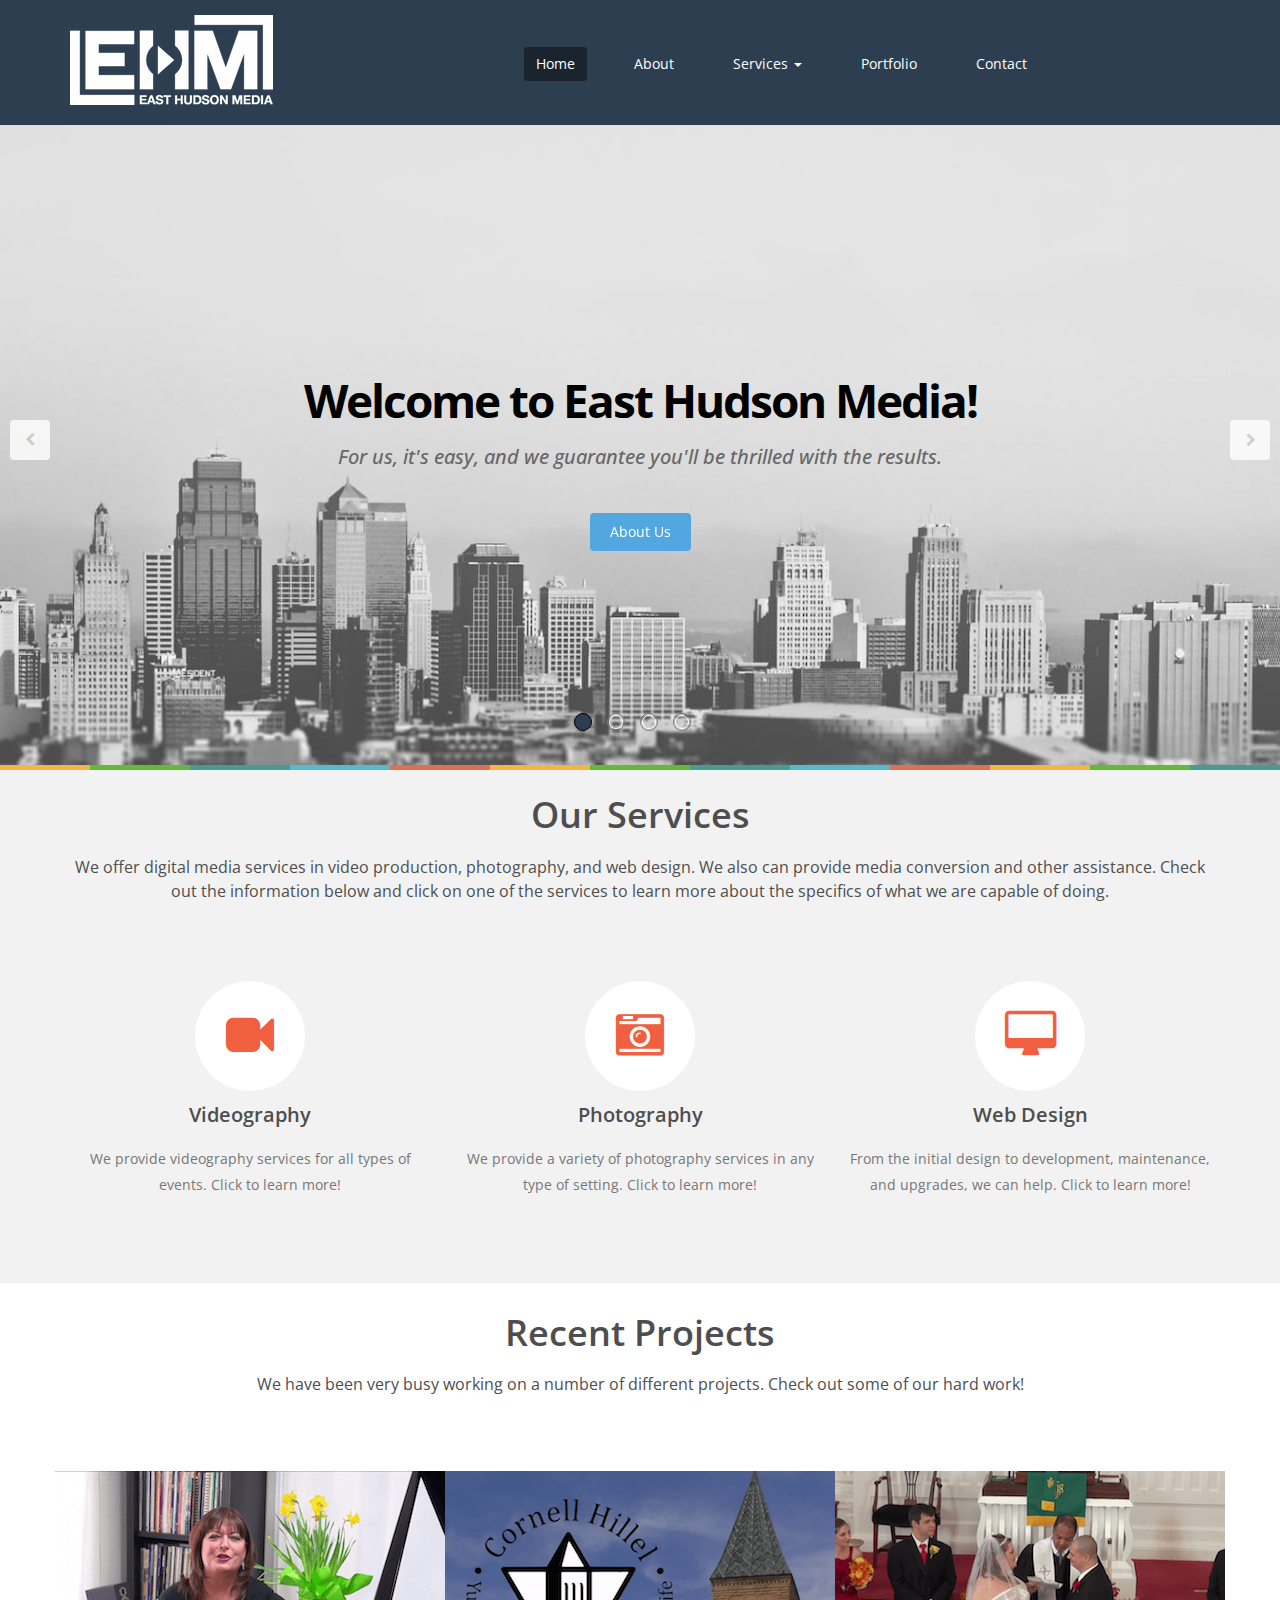
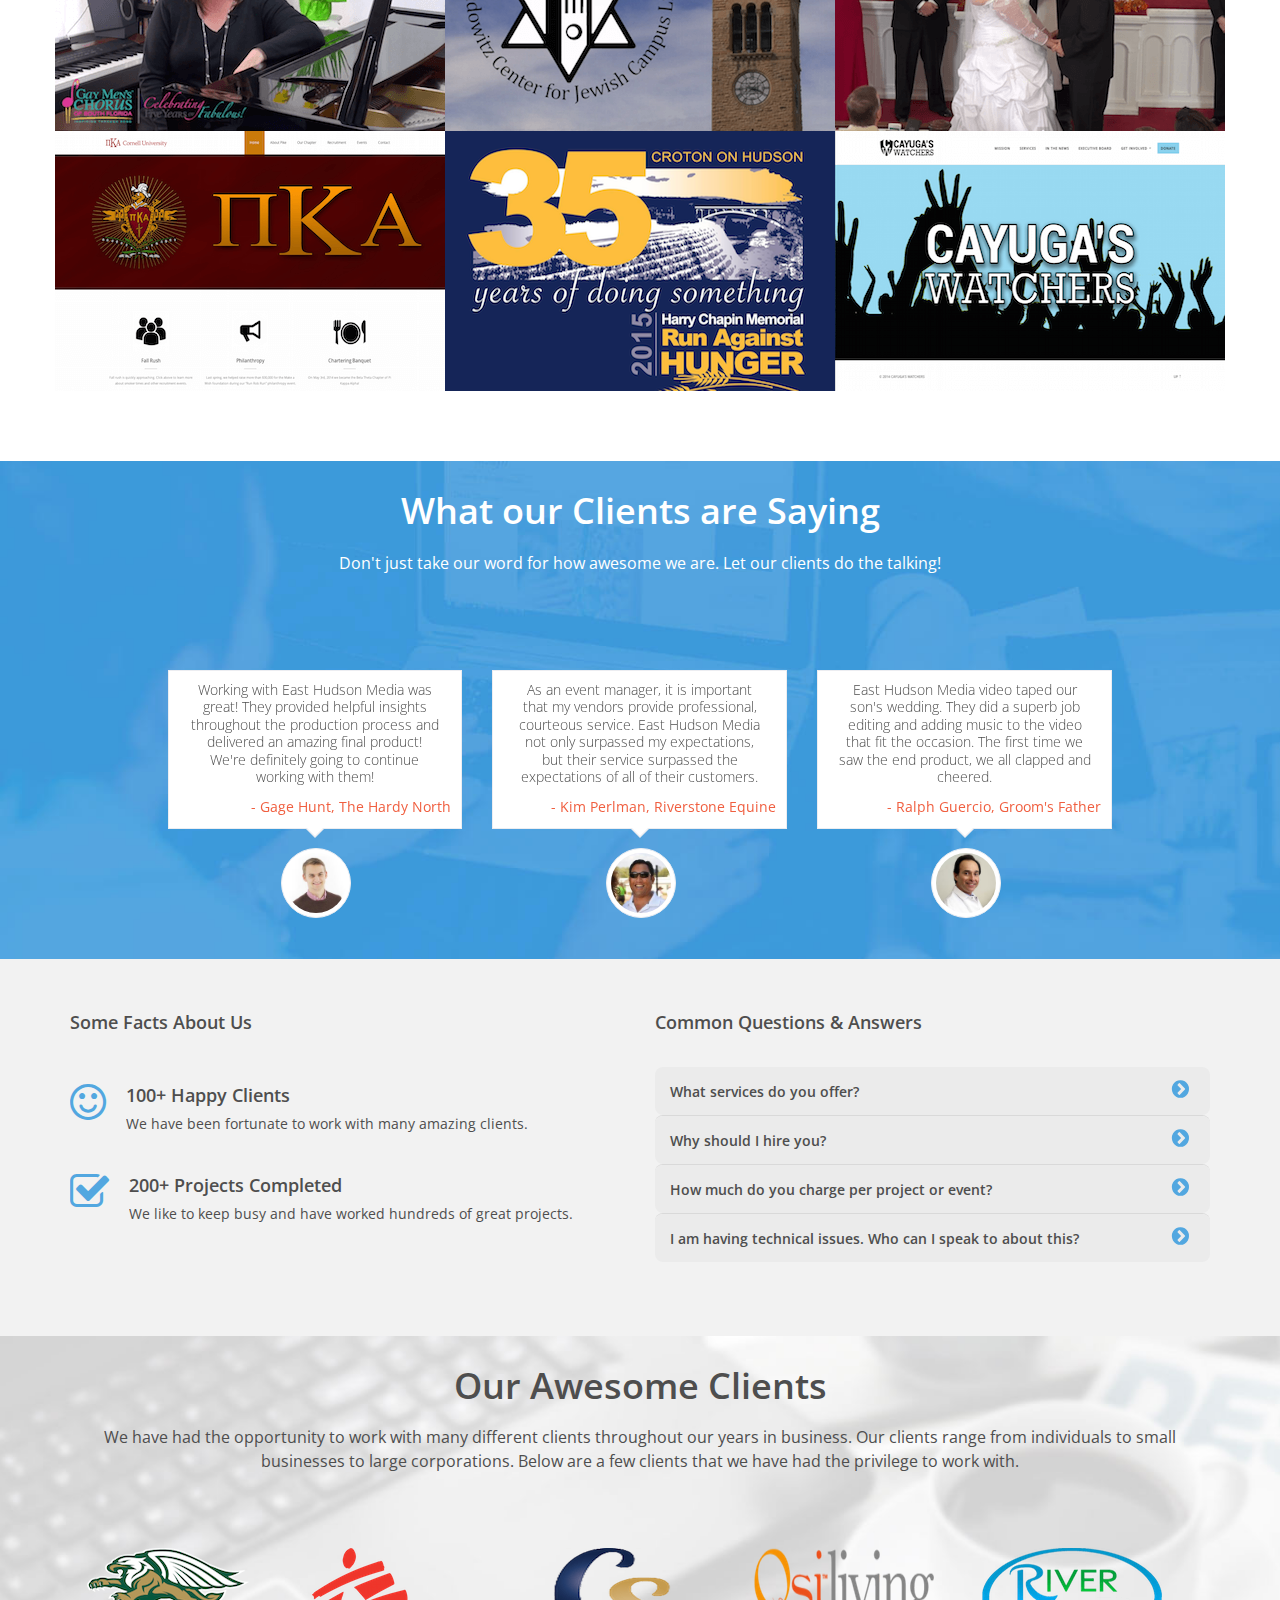
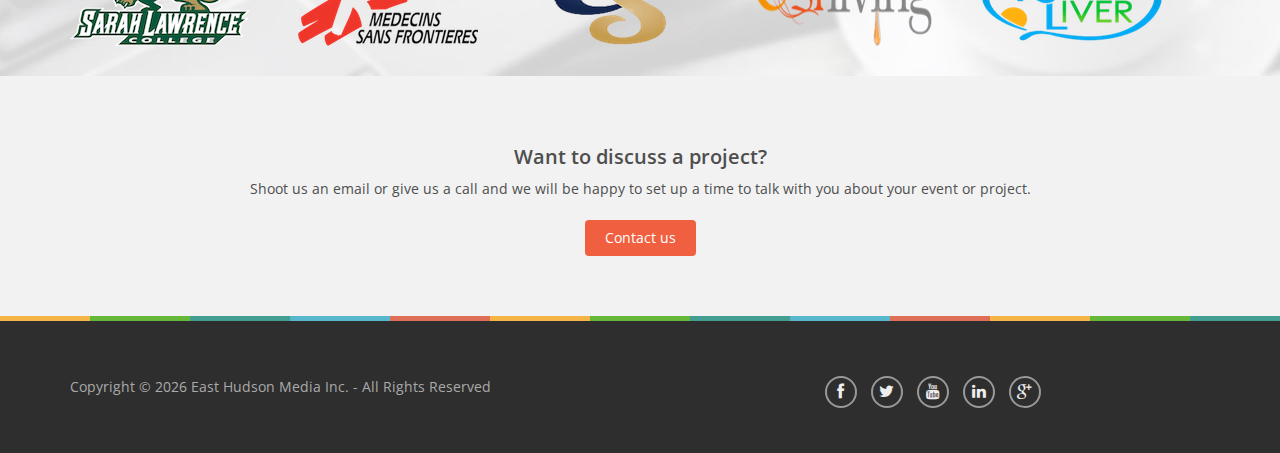
<file: index.html>
<!DOCTYPE html>
<html lang="en">
<head>
    <meta charset="utf-8">
    <meta name="viewport" content="width=device-width, initial-scale=1.0">
    <title>East Hudson Media | Westchester Media Service | Video | Photo | Design</title>
    <meta name="description" content="We provide video, photo, and web media services throughout
    New York, New Jersey, and Connecticut.">
    <meta name="author" content="East Hudson Media, Inc.">
    <meta name="keywords" content="east, hudson, media, video, photo, design, services, editing,
    westchester, new york, connecticut, new jersey, croton">
    
    <!-- Favicon -->
    <link rel="shortcut icon" href="images/favicon.ico" type="image/x-icon" />
    
    <!-- Core CSS -->
    <link href="css/bootstrap.min.css" rel="stylesheet">
    <link href="css/font-awesome.min.css" rel="stylesheet">
    <link href="css/main.css" rel="stylesheet">
    <link href="css/responsive.css" rel="stylesheet">
    <link href="css/custom.css" rel="stylesheet">
    <link href="css/hover.css" rel="stylesheet" >
    
    <!--[if lt IE 9]>
        <script src="js/html5shiv.js"></script>
        <script src="js/respond.min.js"></script>
    <![endif]-->
</head>
<!--/head-->

<body class="homepage">
<header id="header">
  <!-- Nav -->
  <nav class="navbar navbar-inverse" role="banner">
    <div class="container">
      <div class="navbar-header">
        <button type="button" class="navbar-toggle" data-toggle="collapse" data-target=".navbar-collapse"> <span class="sr-only">Toggle navigation</span> <span class="icon-bar"></span> <span class="icon-bar"></span> <span class="icon-bar"></span> </button>
        <a class="navbar-brand" href="index.html"><img src="images/logo.png" alt="Logo"> <span class="header-title">East Hudson Media</span></a></div>
      <div class="collapse navbar-collapse navbar-right">
        <ul class="nav navbar-nav">
          <li class="active"><a href="index.html">Home</a></li>
          <li><a href="about.html">About</a></li>
          <li class="dropdown">
              <a href="#" class="dropdown-toggle" data-toggle="dropdown" role="button" aria-haspopup="true" aria-expanded="false">Services <span class="caret"></span></a>
              <ul class="dropdown-menu">
                <li><a href="video.html">Video </a></li>
                <li><a href="photo.html">Photo</a></li>
                <li><a href="web.html">Web Design</a></li>
              </ul>
            </li>
          <li><a href="portfolio.html">Portfolio</a></li>
          <li><a href="contact.html">Contact</a></li>
        </ul>
      </div>
    </div>
    <!--/.container--> 
  </nav>
  <!--/nav--> 
  
</header>
<!--/header-->


<section id="main-slider" class="no-margin">
  <div class="carousel slide">
    <ol class="carousel-indicators">
      <li data-target="#main-slider" data-slide-to="0" class="active"></li>
      <li data-target="#main-slider" data-slide-to="1"></li>
      <li data-target="#main-slider" data-slide-to="2"></li>
      <li data-target="#main-slider" data-slide-to="3"></li>
    </ol>
    <div class="carousel-inner">
      <div class="item active" style="background-image: url(images/sliders/homepage-slider/bg1.jpg)">
        <div class="container">
          <div class="row slide-margin">
            <div class="col-sm-12">
              <div class="carousel-content">
                <h1>Welcome to East Hudson Media!</h1>
                <h2><i>For us, it's easy, and we guarantee you'll be thrilled with the results.</i></h2>
                <a class="btn-slide hvr-grow" href="about.html">About Us</a> </div>
            </div>
          </div>
        </div>
      </div>
      <!--/.item-->
      
      <div class="item" style="background-image: url(images/sliders/homepage-slider/bg2.jpg)">
        <div class="container">
          <div class="row slide-margin">
            <div class="col-sm-12">
              <div class="carousel-content">
                <h1 style="color: white; text-shadow: 2px 2px black;">Videography</h1>
                <a class="btn-slide hvr-grow" href="video.html">Learn More</a> </div>
            </div>
          </div>
        </div>
      </div>
      <!--/.item-->
      
      <div class="item" style="background-image: url(images/sliders/homepage-slider/bg3.jpg)">
        <div class="container">
          <div class="row slide-margin">
            <div class="col-sm-12">
              <div class="carousel-content">
                <h1 style="color: white; text-shadow: 2px 2px black;">Photography</h1>
                <a class="btn-slide hvr-grow" href="photo.html">Learn More</a> </div>
            </div>
          </div>
        </div>
      </div>
      <!--/.item-->
      
      <div class="item" style="background-image: url(images/sliders/homepage-slider/bg4.jpg)">
        <div class="container">
          <div class="row slide-margin">
            <div class="col-sm-12">
              <div class="carousel-content">
                <h1 style="color: black; text-shadow: 2px 2px white;">Web Design</h1>
                <a class="btn-slide hvr-grow" href="web.html">Learn More</a> </div>
            </div>
          </div>
        </div>
      </div>
      <!--/.item--> 
    </div>
    <!--/.carousel-inner--> 
  </div>
  <!--/.carousel--> 
  <a class="prev hidden-xs" href="#main-slider" data-slide="prev"> <i class="fa fa-chevron-left"></i> </a> <a class="next hidden-xs" href="#main-slider" data-slide="next"> <i class="fa fa-chevron-right"></i> </a> </section>
<!--/#main-slider-->
<div class="color-border"> </div>
<section id="feature" >
  <div class="container">
    <div class="center">
      <h2>Our Services</h2>
      <p class="lead">We offer digital media services in video production, photography, and web design.  We also can provide media conversion and other assistance.
      Check out the information below and click on one of the services to learn more about the specifics of what we are capable of doing.</p>
    </div>
    <div class="row">
      <div class="features">
        <div class="col-md-4 col-sm-6">
          <div class="feature-wrap"> <a href="video.html"><i class="fa fa-video-camera"></i>
            <h2>Videography</h2>
            <h3>We provide videography services for all types of events. Click to learn more!</h3></a>
          </div>
        </div>
        <!--/.col-md-4-->
        
        <div class="col-md-4 col-sm-6">
          <div class="feature-wrap"> <a href="photo.html"><i class="fa fa-camera-retro"></i>
            <h2>Photography</h2>
            <h3>We provide a variety of photography services in any type of setting.  Click to learn more!</h3></a>
          </div>
        </div>
        <!--/.col-md-4-->
        
        <div class="col-md-4 col-sm-6">
          <div class="feature-wrap"> <a href="web.html"><i class="fa fa-desktop"></i>
            <h2>Web Design</h2>
            <h3>From the initial design to development, maintenance, and upgrades, we can help. Click to learn more!</h3></a>
          </div>
        </div>
        <!--/.col-md-4--> 
      </div>
      <!--/.services--> 
    </div>
    <!--/.row--> 
  </div>
  <!--/.container--> 
</section>
<!--/#feature-->

<section id="recent-works">
  <div class="container">
    <div class="center">
      <h2>Recent Projects</h2>
      <p class="lead">We have been very busy working on a number of different projects.  Check out some of our hard work!</p>
    </div>
    <div class="row">
      <div class="col-xs-12 col-sm-4 col-md-4">
        <div class="recent-work-wrap"> <img class="img-responsive" src="images/portfolios/homepage-portfolio/item1.png" alt="Portfolio 1">
          <div class="overlay">
            <div class="recent-work-inner">
              <h3><a href="#">Ann Hampton Callaway Promotional Video</a> </h3>
              <p>A promotional video created for the Gay Men's Chorus of South Florida's Street of Dreams performance.</p>
              <a class="preview" href="#portfolioModal-modal1"
                 class="portfolio-link" data-toggle="modal"><i class="fa fa-search"></i> View</a> </div>
          </div>
        </div>
      </div>
      <div class="col-xs-12 col-sm-4 col-md-4">
        <div class="recent-work-wrap"> <img class="img-responsive" src="images/portfolios/homepage-portfolio/item2.png" alt="Portfolio 2">
          <div class="overlay">
            <div class="recent-work-inner">
              <h3><a href="#">Cornell University Hillel Promotional Video</a></h3>
              <p>A promotional video created for Cornell University Hillel to be screenedduring their end-of-year awards ceremony.</p>
              <a class="preview" href="#portfolioModal-modal2"
                 class="portfolio-link" data-toggle="modal"><i class="fa fa-search"></i> View</a> </div>
          </div>
        </div>
      </div>
      <div class="col-xs-12 col-sm-4 col-md-4">
        <div class="recent-work-wrap"> <img class="img-responsive" src="images/portfolios/homepage-portfolio/item3.png" alt="Portfolio 3">
          <div class="overlay">
            <div class="recent-work-inner">
              <h3><a href="#">Short Wedding Montage Video</a></h3>
              <p>A short wedding day montage video.  The ceremony was filmed in Rhinebeck, NY and the reception in New Paltz, NY.</p>
              <a class="preview" href="#portfolioModal-modal3"
                 class="portfolio-link" data-toggle="modal"><i class="fa fa-search"></i> View</a> </div>
          </div>
        </div>
      </div>
      <div class="col-xs-12 col-sm-4 col-md-4">
        <div class="recent-work-wrap"> <img class="img-responsive" src="images/portfolios/homepage-portfolio/item4.png" alt="Portfolio 4">
          <div class="overlay">
            <div class="recent-work-inner">
              <h3><a href="#">Cornell Pi Kappa Alpha Website</a></h3>
              <p>An interactive and responsive website developed for the Beta Theta Chapter of Pi Kappa Alpha at Cornell University.</p>
              <a class="preview" href="http://www.cornellpikes.org"
                 class="portfolio-link" data-toggle="modal"><i class="fa fa-search"></i> View</a> </div>
          </div>
        </div>
      </div>
      <div class="col-xs-12 col-sm-4 col-md-4">
        <div class="recent-work-wrap"> <img class="img-responsive" src="images/portfolios/homepage-portfolio/item5.png" alt="Portfolio 5">
          <div class="overlay">
            <div class="recent-work-inner">
              <h3><a href="#">Harry Chapin Run Against Hunger</a></h3>
              <p>A montage video of the annual fundraiser, fun run, and 5K Harry Chapin Run Against Hunger in Croton on Hudson, NY.</p>
              <a class="preview" href="#portfolioModal-modal5"
                 class="portfolio-link" data-toggle="modal"><i class="fa fa-search"></i> View</a> </div>
          </div>
        </div>
      </div>
      <div class="col-xs-12 col-sm-4 col-md-4">
        <div class="recent-work-wrap"> <img class="img-responsive" src="images/portfolios/homepage-portfolio/item6.png" alt="Portfolio 6">
          <div class="overlay">
            <div class="recent-work-inner">
              <h3><a href="#">Cornell Cayuga's Watchers Website</a></h3>
              <p>An interactive and responsive website designed and developed for a student organization on campus at Cornell University.</p>
              <a class="preview" href="http://www.cayugaswatchers.org"
                 class="portfolio-link" data-toggle="modal"><i class="fa fa-search"></i> View</a> </div>
          </div>
        </div>
      </div>
    </div>
    <!--/.row--> 
  </div>
  <!--/.container--> 
</section>
<!--/#recent-works-->

<section id="testimonials" class="service-item">
  <div class="container">
    <div class="center">
      <h2>What our Clients are Saying</h2>
      <p class="lead">Don't just take our word for how awesome we are.  Let our clients do the talking!</p>
    </div>
    <div class="row">
      <div class="col-md-10 col-md-offset-1">
        <div class="row testimonials">
          <div class="col-sm-4">
            <blockquote class="hvr-grow">
              <p class="clients-words">Working with East Hudson Media was great! They provided helpful insights throughout the production process
              and delivered an amazing final product! We're definitely going to continue working with them!</p><br>
              <span class="clients-name">- Gage Hunt, <a href="http://www.thehardynorth.com" class="client-link">The Hardy North</a></span>
              <img class="img-circle img-thumbnail" src="images/testimonials/gage-hunt.jpg"> </blockquote>
          </div>
          <div class="col-sm-4">
            <blockquote class="hvr-grow">
              <p class="clients-words">As an event manager, it is important that my vendors provide professional, courteous service.
              East Hudson Media not only surpassed my expectations, but their service surpassed the expectations of all of their customers. </p><br>
              <span class="clients-name">- Kim Perlman, <a href="http://www.riverstoneequine.com" class="client-link">Riverstone Equine</a></span>
              <img class="img-circle img-thumbnail" src="images/testimonials/kim-perlman.jpg"> </blockquote>
          </div>
          <div class="col-sm-4">
            <blockquote class="hvr-grow">
              <p  class="clients-words">East Hudson Media video taped our son's wedding. They did a superb job editing and adding music to the video that fit the occasion.
              The first time we saw the end product, we all clapped and cheered.</p><br>
              <span class="clients-name ">- Ralph Guercio, Groom's Father</span> <img class="img-circle img-thumbnail" src="images/testimonials/ralph-guercio.jpg"> </blockquote>
          </div>
        </div>
        <!--/.row--> 
      </div>
      <!--/.col--> 
    </div>
    <!--/.row--> 
  </div>
  <!--/.container--> 
</section>
<!--/#testimonials-->

<section id="middle">
  <div class="container">
    <div class="row">
      <div class="col-sm-6">
        <h3>Some Facts About Us</h3>
        <br>
        <div class="media"> <i class="fa fa-smile-o pull-left fa-3x"></i>
          <div class="media-body">
            <h3 class="media-heading"> 100+ Happy Clients </h3>
            We have been fortunate to work with many amazing clients.</div>
        </div>
        <br>
        <div class="media"> <i class="fa fa-check-square-o pull-left fa-3x"></i>
          <div class="media-body">
            <h3 class="media-heading"> 200+ Projects Completed </h3>
            We like to keep busy and have worked hundreds of great projects.</div>
        </div>
        <br>
      </div>
      <!--/.col-sm-6-->
      
      <div class="col-sm-6">
        <div class="accordion">
          <h3>Common Questions & Answers</h3>
          <br>
          <div class="panel-group" id="accordion1">
            <div class="panel panel-default">
              <div class="panel-heading">
                <h3 class="panel-title"> <a class="accordion-toggle" data-toggle="collapse" data-parent="#accordion1" href="#collapseOne1"> What services do you offer? <i class="fa fa-angle-right pull-right hvr-icon-forward"></i> </a> </h3>
              </div>
              <div id="collapseOne1" class="panel-collapse collapse">
                <div class="panel-body">
                  <div class="media accordion-inner">
                    <div class="media-body"> We provide video production, photography, and web design services throughout New York, Connecticut, and New Jersey. </div>
                  </div>
                </div>
              </div>
            </div>
            <div class="panel panel-default">
              <div class="panel-heading">
                <h3 class="panel-title"> <a class="accordion-toggle" data-toggle="collapse" data-parent="#accordion1" href="#collapseTwo1"> Why should I hire you? <i class="fa fa-angle-right pull-right hvr-icon-forward"></i> </a> </h3>
              </div>
              <div id="collapseTwo1" class="panel-collapse collapse">
                <div class="panel-body"> After several years in business, our team has developed a cinematic touch and skill in blending video, music, and photos. We have been providing high-quality videography, photography, and web design services
                to our clients for over 5 years! True to our motto, <i>"For us it's easy, and we guarantee you'll be thrilled with the results."</i></div>
              </div>
            </div>
            <div class="panel panel-default">
              <div class="panel-heading">
                <h3 class="panel-title"> <a class="accordion-toggle" data-toggle="collapse" data-parent="#accordion1" href="#collapseThree1"> How much do you charge per project or event? <i class="fa fa-angle-right pull-right hvr-icon-forward"></i> </a> </h3>
              </div>
              <div id="collapseThree1" class="panel-collapse collapse">
                <div class="panel-body">Our pricing varies depending on the service you are requesting and the type of project/event. Please <a href="contact.html">contact us</a> and provide a brief description
                of your event or project and we will be happy to give you a price quote!</div>
              </div>
            </div>
            <div class="panel panel-default">
              <div class="panel-heading">
                <h3 class="panel-title"> <a class="accordion-toggle" data-toggle="collapse" data-parent="#accordion1" href="#collapseFour1"> I am having technical issues.  Who can I speak to about this? <i class="fa fa-angle-right pull-right hvr-icon-forward"></i> </a> </h3>
              </div>
              <div id="collapseFour1" class="panel-collapse collapse">
                <div class="panel-body"> Please <a href="contact.html">contact us</a> directly via phone, email, or our webform with an explanation of your problem and a dedicated support specialist will be happy to assist you. </div>
              </div>
            </div>
          </div>
          <br><br>
          <!--/#accordion1--> 
        </div>
      </div>
    </div>
    <!--/.row--> 
  </div>
  <!--/.container--> 
</section>
<!--/#middle-->

<section id="partner">
  <div class="container">
    <div class="center">
      <h2>Our Awesome Clients</h2>
      <p class="lead">We have had the opportunity to work with many different clients
      throughout our years in business. Our clients range from individuals to
      small businesses to large corporations. Below are a few clients that we
      have had the privilege to work with.</p>
    </div>
    <div class="partners">
      <ul>
        <li class="hvr-float"> <a href="http://www.sarahlawrence.edu"><img class="img-responsive" src="images/clients/sarah-lawrence.png"></a></li>
        <li class="hvr-float"> <a href="http://www.doctorswithoutborders.org"><img class="img-responsive" src="images/clients/msf.png"></a></li>
        <li class="hvr-float"> <a href="http://www.collegiatesun.com"><img class="img-responsive" src="images/clients/collegiate-sun.png"></a></li>
        <li class="hvr-float"> <a href="http://www.osiliving.com"><img class="img-responsive" src="images/clients/osi-living.png"></a></li>
        <li class="hvr-float"> <a href="http://www.riverliver.us"><img class="img-responsive" src="images/clients/river-liver.png"></a></li>
      </ul>
    </div>
  </div>
  <!--/.container--> 
</section>
<!--/#partner-->

<section id="get-started">
  <div class="container">
    <div class="row">
      <div class="col-sm-12">
        <h2>Want to discuss a project?</h2>
        <p>Shoot us an email or give us a call and we will be happy to set up a
        time to talk with you about your event or project.</p>
        <a href="contact.html" class="btn btn-primary">Contact us</a> </div>
    </div>
  </div>
  <!--/.container--> 
</section>
<!--/#get-started-->

<div class="color-border"> </div>
<footer id="footer">
  <div class="container">
    <div class="row">
      <div class="col-sm-6">Copyright &copy;
      <script language="JavaScript" type="text/javascript">
        now = new Date
        theYear=now.getYear()
        if (theYear < 1900)
        theYear=theYear+1900
        document.write(theYear)
      </script> East Hudson Media Inc. - All Rights Reserved</div>
      <div class="col-sm-6">
        <div class="follow-us"> <a class="fa fa-facebook social-icon" href="https://www.facebook.com/easthudsonmedia"></a> <a class="fa fa-twitter social-icon" href="http://www.twitter.com/easthudsonmedia"></a>  <a class="fa fa-youtube social-icon" href="http://www.youtube.com/easthudsonvideo"></a> <a class="fa fa-linkedin social-icon" href="https://www.linkedin.com/company/east-hudson-media"></a> <a class="fa fa-google-plus social-icon" href="https://plus.google.com/+Easthudsonmedia"></a> </div>
      </div>
    </div>
  </div>
</footer>
<!--/#footer-->

<!-- Modal 1 -->
    <div class="portfolio-modal modal fade" id="portfolioModal-modal1" tabindex="-1" role="dialog" aria-hidden="true">
        <div class="modal-content">
            <div class="close-modal end1" data-dismiss="modal">
                <div class="lr">
                    <div class="rl">
                    </div>
                </div>
            </div>
            <div class="container">
                <div class="row">
                    <div class="col-lg-8 col-lg-offset-2">
                        <div class="modal-body">
                            <h2>Ann Hampton Callaway Promotional Video</h2>
                            <hr class="star-primary">
                            <div class="auto-resizable-iframe">
                                <div>
                                    <iframe id="youtube1" frameborder="0" allowfullscreen="" src="https://www.youtube.com/embed/yXs2UF2KWVk?rel=0&amp;showinfo=0"></iframe>
                                </div>
                            </div>
                            <br>
                            <button type="button" class="btn btn-default end1" data-dismiss="modal"><i class="fa fa-times"></i> Close</button>
                        </div>
                    </div>
                </div>
            </div>
        </div>
    
    <!-- Modal 2 -->
    </div>
        <div class="portfolio-modal modal fade" id="portfolioModal-modal2" tabindex="-1" role="dialog" aria-hidden="true">
        <div class="modal-content">
            <div class="close-modal end2" data-dismiss="modal">
                <div class="lr">
                    <div class="rl">
                    </div>
                </div>
            </div>
            <div class="container">
                <div class="row">
                    <div class="col-lg-8 col-lg-offset-2">
                        <div class="modal-body">
                            <h2>Cornell Hillel Promotional Video</h2>
                            <hr class="star-primary">
                            <div class="auto-resizable-iframe">
                                <div>
                                    <iframe id="youtube2" frameborder="0" allowfullscreen="" src="https://www.youtube.com/embed/2DuvoRIIPCY?rel=0&amp;showinfo=0"></iframe>
                                </div>
                            </div>
                            <br>
                            <button type="button" class="btn btn-default end2" data-dismiss="modal"><i class="fa fa-times"></i> Close</button>
                        </div>
                    </div>
                </div>
            </div>
        </div>
    </div>
    
    <!-- Modal 3 -->
    </div>
        <div class="portfolio-modal modal fade" id="portfolioModal-modal3" tabindex="-1" role="dialog" aria-hidden="true">
        <div class="modal-content">
            <div class="close-modal end3" data-dismiss="modal">
                <div class="lr">
                    <div class="rl">
                    </div>
                </div>
            </div>
            <div class="container">
                <div class="row">
                    <div class="col-lg-8 col-lg-offset-2">
                        <div class="modal-body">
                            <h2>Short Wedding Montage Video</h2>
                            <hr class="star-primary">
                            <div class="auto-resizable-iframe">
                                <div>
                                    <iframe id="youtube3" frameborder="0" allowfullscreen="" src="https://www.youtube.com/embed/URmEB3TXi-I?rel=0&amp;showinfo=0"></iframe>
                                </div>
                            </div>
                            <br>
                            <button type="button" class="btn btn-default end3" data-dismiss="modal"><i class="fa fa-times"></i> Close</button>
                        </div>
                    </div>
                </div>
            </div>
        </div>
    </div>

    <!-- Modal 4 -->
    </div>
        <div class="portfolio-modal modal fade" id="portfolioModal-modal4" tabindex="-1" role="dialog" aria-hidden="true">
        <div class="modal-content">
            <div class="close-modal end4" data-dismiss="modal">
                <div class="lr">
                    <div class="rl">
                    </div>
                </div>
            </div>
            <div class="container">
                <div class="row">
                    <div class="col-lg-8 col-lg-offset-2">
                        <div class="modal-body">
                            <h2>Cornell Pi Kappa Alpha Website</h2>
                            <hr class="star-primary">
                            <a href="http://www.cornellpikes.org" target="_blank"><img src="images/portfolios/homepage-portfolio/item4.png" class="img-responsive img-centered" alt="Cornell PIKE"></a>
                            <br>
                            <button type="button" class="btn btn-default end4" data-dismiss="modal"><i class="fa fa-times"></i> Close</button>
                        </div>
                    </div>
                </div>
            </div>
        </div>
    </div>
    
    <!-- Modal 5 -->
    </div>
        <div class="portfolio-modal modal fade" id="portfolioModal-modal5" tabindex="-1" role="dialog" aria-hidden="true">
        <div class="modal-content">
            <div class="close-modal end5" data-dismiss="modal">
                <div class="lr">
                    <div class="rl">
                    </div>
                </div>
            </div>
            <div class="container">
                <div class="row">
                    <div class="col-lg-8 col-lg-offset-2">
                        <div class="modal-body">
                            <h2>Harry Chapin Run Against Hunger</h2>
                            <hr class="star-primary">
                            <div class="auto-resizable-iframe">
                                <div>
                                    <iframe id="youtube5" frameborder="0" allowfullscreen="" src="https://www.youtube.com/embed/dxpAhZKpsCQ?rel=0&amp;showinfo=0"></iframe>
                                </div>
                            </div>
                            <br>
                            <button type="button" class="btn btn-default end5" data-dismiss="modal"><i class="fa fa-times"></i> Close</button>
                        </div>
                    </div>
                </div>
            </div>
        </div>
    </div>

    <!-- Modal 6 -->
    </div>
        <div class="portfolio-modal modal fade" id="portfolioModal-modal6" tabindex="-1" role="dialog" aria-hidden="true">
        <div class="modal-content">
            <div class="close-modal end6" data-dismiss="modal">
                <div class="lr">
                    <div class="rl">
                    </div>
                </div>
            </div>
            <div class="container">
                <div class="row">
                    <div class="col-lg-8 col-lg-offset-2">
                        <div class="modal-body">
                            <h2>Cornell Cayuga's Watchers Website</h2>
                            <hr class="star-primary">
                            <a target="_blank" href="http://www.cayugaswatchers.org"><img src="images/portfolios/homepage-portfolio/item6.png" class="img-responsive img-centered" alt="Cayuga's Watchers Website"></a>
                            <br>
                            <button type="button" class="btn btn-default end6" data-dismiss="modal"><i class="fa fa-times"></i> Close</button>
                        </div>
                    </div>
                </div>
            </div>
        </div>
    </div>

<script src="js/jquery.js"></script> 
<script src="js/bootstrap.min.js"></script> 
<script src="js/jquery.prettyPhoto.js"></script> 
<script src="js/jquery.isotope.min.js"></script> 
<script src="js/main.js"></script>
<script src="js/youtube.js"></script>

<script>
  (function(i,s,o,g,r,a,m){i['GoogleAnalyticsObject']=r;i[r]=i[r]||function(){
  (i[r].q=i[r].q||[]).push(arguments)},i[r].l=1*new Date();a=s.createElement(o),
  m=s.getElementsByTagName(o)[0];a.async=1;a.src=g;m.parentNode.insertBefore(a,m)
  })(window,document,'script','//www.google-analytics.com/analytics.js','ga');

  ga('create', 'UA-49335302-1', 'auto');
  ga('send', 'pageview');

</script>

</body>
</html>
</file>
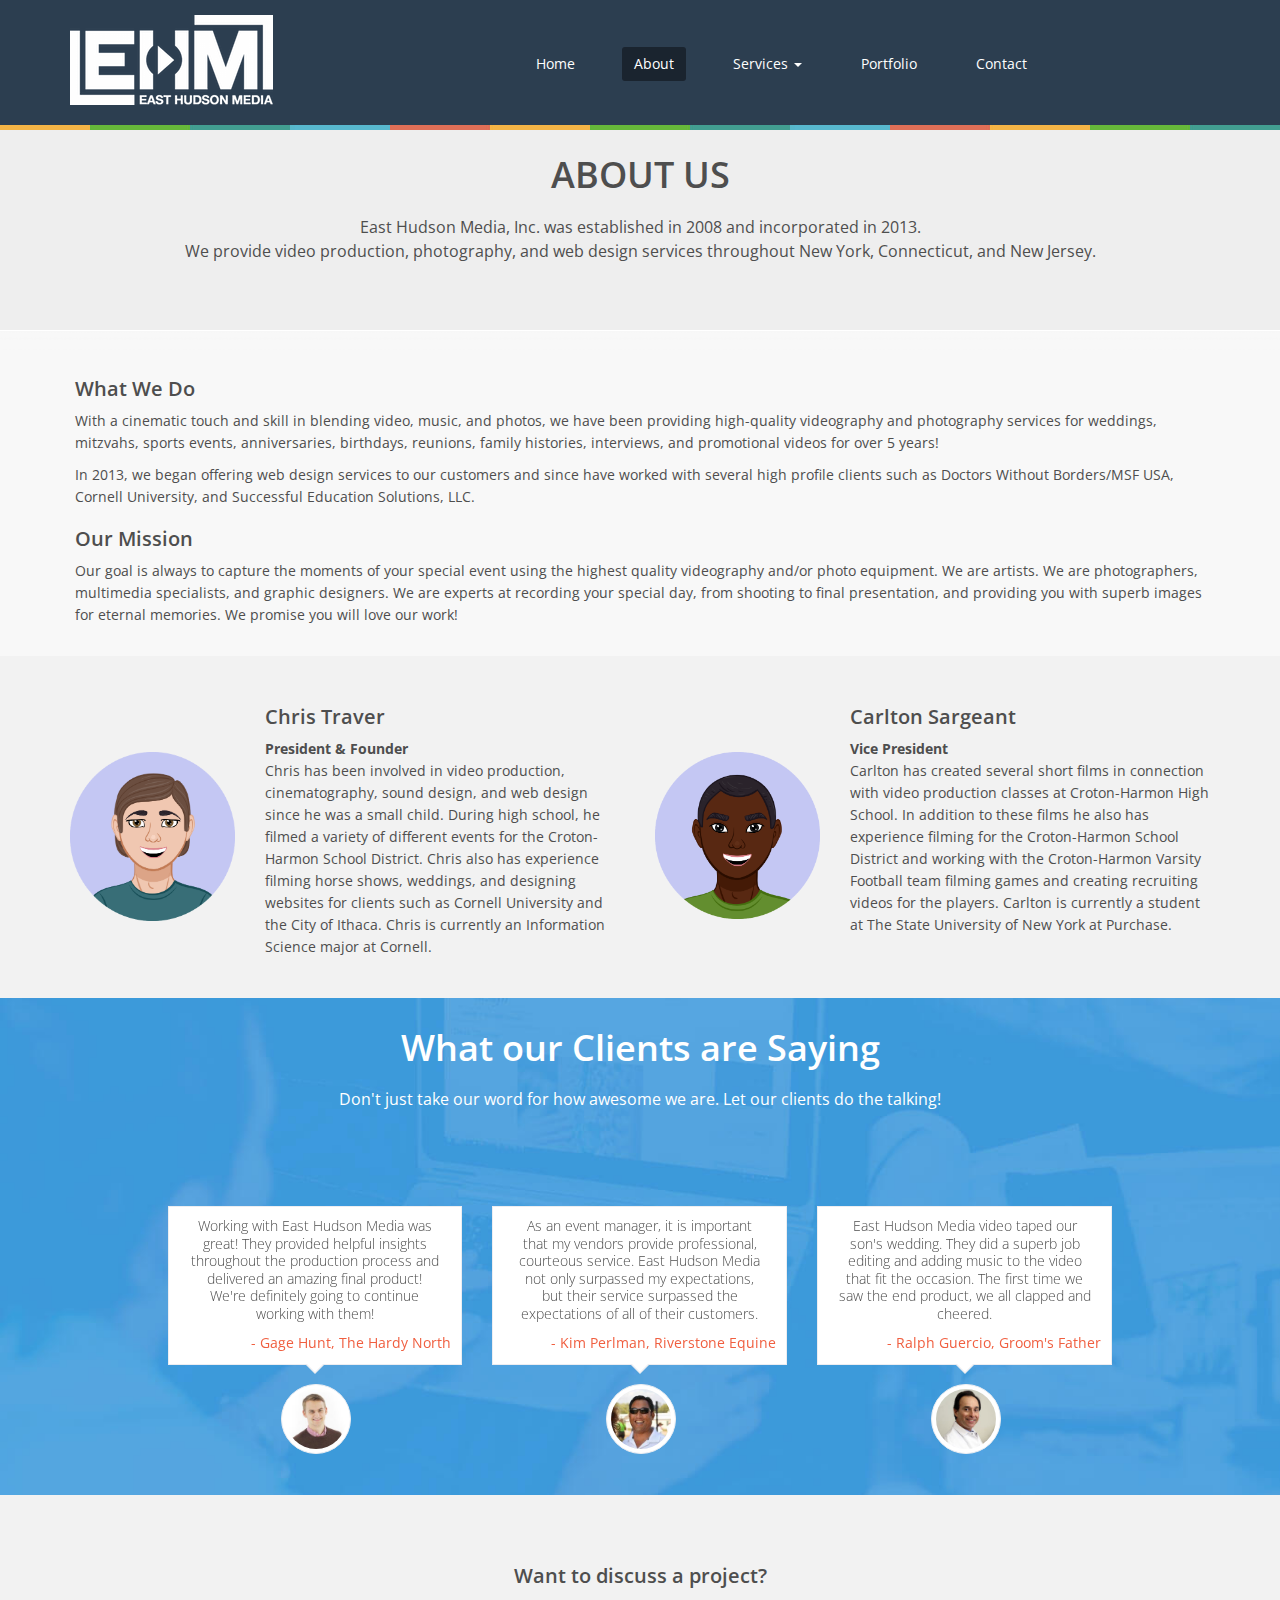
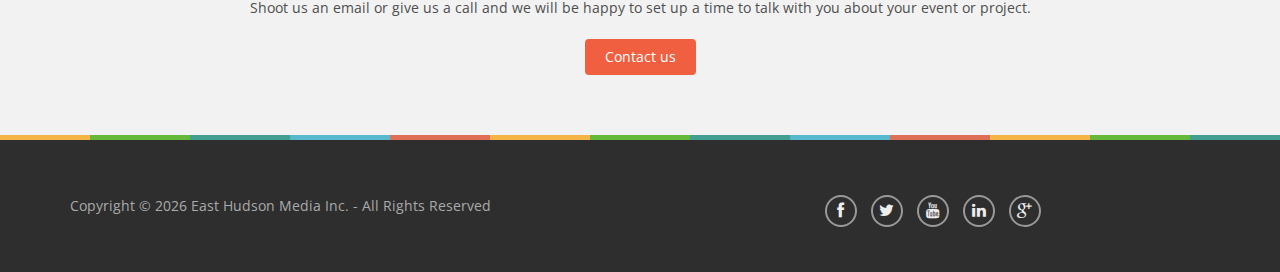
<file: about.html>
<!DOCTYPE html>
<html lang="en">
<head>
    <meta charset="utf-8">
    <meta name="viewport" content="width=device-width, initial-scale=1.0">
    <title>East Hudson Media | Westchester Media Service | About</title>
    <meta name="description" content="Learn more about East Hudson Media,
    when it was established, who runs it, and what types of services we provide.">
    <meta name="author" content="East Hudson Media, Inc.">
    <meta name="keywords" content="east, hudson, media, photo, video, design, about,
    about us, information, biographies, services, employees, sponsors, backgrounds">
    
    <!-- Favicon -->
    <link rel="shortcut icon" href="images/favicon.ico" type="image/x-icon" />
    
    <!-- Core CSS -->
    <link href="css/bootstrap.min.css" rel="stylesheet">
    <link href="css/font-awesome.min.css" rel="stylesheet">
    <link href="css/main.css" rel="stylesheet">
    <link href="css/responsive.css" rel="stylesheet">
    <link href="css/custom.css" rel="stylesheet">
    <link href="css/hover.css" rel="stylesheet" >
    
    <!--[if lt IE 9]>
        <script src="js/html5shiv.js"></script>
        <script src="js/respond.min.js"></script>
        <![endif]-->
</head>
<!--/head-->

<body class="homepage">
<header id="header">
  <!-- Nav -->
  <nav class="navbar navbar-inverse" role="banner">
    <div class="container">
      <div class="navbar-header">
        <button type="button" class="navbar-toggle" data-toggle="collapse" data-target=".navbar-collapse"> <span class="sr-only">Toggle navigation</span> <span class="icon-bar"></span> <span class="icon-bar"></span> <span class="icon-bar"></span> </button>
        <a class="navbar-brand" href="index.html"><img src="images/logo.png" alt="Logo"> <span class="header-title">East Hudson Media</span></a></div>
      <div class="collapse navbar-collapse navbar-right">
        <ul class="nav navbar-nav">
          <li><a href="index.html">Home</a></li>
          <li class="active"><a href="about.html">About</a></li>
          <li class="dropdown">
              <a href="#" class="dropdown-toggle" data-toggle="dropdown" role="button" aria-haspopup="true" aria-expanded="false">Services <span class="caret"></span></a>
              <ul class="dropdown-menu">
                <li><a href="video.html">Video </a></li>
                <li><a href="photo.html">Photo</a></li>
                <li><a href="web.html">Web Design</a></li>
              </ul>
            </li>
          <li><a href="portfolio.html">Portfolio</a></li>
          <li><a href="contact.html">Contact</a></li>
        </ul>
      </div>
    </div>
    <!--/.container--> 
  </nav>
  <!--/nav--> 
  
</header>
<!--/header-->

<div class="color-border"> </div>
<section id="inner-page">
  <div class="container">
    <div class="center">
      <h2>ABOUT US</h2>
      <p class="lead">East Hudson Media, Inc. was established in 2008 and incorporated in 2013. <br> We provide video production, photography,
      and web design services throughout New York, Connecticut, and New Jersey. </p>
    </div>
    <div class="about-us" style="padding: 20px;">
      <div class="row">
          <h2>What We Do</h2>
          <p>With a cinematic touch and skill in blending video, music, and photos, we have been providing high-quality videography and
          photography services for weddings, mitzvahs, sports events, anniversaries, birthdays, reunions, family histories, interviews,
          and promotional videos for over 5 years!</p>
          <p>In 2013, we began offering web design services to our customers and since have worked with several high profile clients such
          as Doctors Without Borders/MSF USA, Cornell University, and Successful Education Solutions, LLC.</p>
          <h2>Our Mission</h2>
          <p>Our goal is always to capture the moments of your special event using the highest quality videography and/or photo equipment.
          We are artists.  We are photographers, multimedia specialists, and graphic designers. We are experts at recording your special day,
          from shooting to final presentation, and providing you with superb images for eternal memories. We promise you will love our work!</p>
      </div>
    </div>
      <!--/.row--> 
    </div>
  <!--/.container--> 
</section>
<!--/inner-page-->

<section id="middle">
  <div class="container">
    <div class="row">
            <div class="col-sm-2">
                <br><br><br><img src="images/headshots/chris-headshot.png" alt="Chris Traver Headshot" class="img-responsive hvr-grow">
            </div>
            <div class="col-sm-4">
                <h2>Chris Traver</h2>
                <p><strong>President & Founder</strong><br>
                Chris has been involved in video production, cinematography, sound design, and web
                design since he was a small child.  During high school, he filmed a variety of different events for the Croton-Harmon School
                District. Chris also has experience filming horse shows, weddings, and designing websites for clients such as Cornell University
                and the City of Ithaca. Chris is currently an Information Science major at Cornell.</p>
            </div>
            <div class="col-sm-2">
                <br><br><br><img src="images/headshots/carlton-headshot.png" alt="Carlton Sargeant Headshot" class="img-responsive hvr-grow">
            </div>
            <div class="col-sm-4">
                <h2>Carlton Sargeant</h2>
                <p><strong>Vice President</strong><br>
                Carlton has created several short films in connection with video production classes at Croton-Harmon High School. In addition to these
                films he also has experience filming for the Croton-Harmon School District and working with the Croton-Harmon Varsity Football team
                filming games and creating recruiting videos for the players.  Carlton is currently a student at The State University of New York at
                Purchase.</p>
            </div>
    </div>
  </div>
</section>

<section id="testimonials" class="service-item">
  <div class="container">
    <div class="center">
      <h2>What our Clients are Saying</h2>
      <p class="lead">Don't just take our word for how awesome we are.  Let our clients do the talking!</p>
    </div>
    <div class="row">
      <div class="col-md-10 col-md-offset-1">
        <div class="row testimonials">
          <div class="col-sm-4">
            <blockquote class="hvr-grow">
              <p class="clients-words">Working with East Hudson Media was great! They provided helpful insights throughout the production process
              and delivered an amazing final product! We're definitely going to continue working with them!</p><br>
              <span class="clients-name">- Gage Hunt, <a href="http://www.thehardynorth.com" class="client-link">The Hardy North</a></span>
              <img class="img-circle img-thumbnail" src="images/testimonials/gage-hunt.jpg"> </blockquote>
          </div>
          <div class="col-sm-4">
            <blockquote class="hvr-grow">
              <p class="clients-words">As an event manager, it is important that my vendors provide professional, courteous service.
              East Hudson Media not only surpassed my expectations, but their service surpassed the expectations of all of their customers. </p><br>
              <span class="clients-name">- Kim Perlman, <a href="http://www.riverstoneequine.com" class="client-link">Riverstone Equine</a></span>
              <img class="img-circle img-thumbnail" src="images/testimonials/kim-perlman.jpg"> </blockquote>
          </div>
          <div class="col-sm-4">
            <blockquote class="hvr-grow">
              <p  class="clients-words">East Hudson Media video taped our son's wedding. They did a superb job editing and adding music to the video that fit the occasion.
              The first time we saw the end product, we all clapped and cheered.</p><br>
              <span class="clients-name ">- Ralph Guercio, Groom's Father</span> <img class="img-circle img-thumbnail" src="images/testimonials/ralph-guercio.jpg"> </blockquote>
          </div>
        </div>
        <!--/.row--> 
      </div>
      <!--/.col--> 
    </div>
    <!--/.row--> 
  </div>
  <!--/.container--> 
</section>
<!--/#testimonials-->

<section id="get-started">
  <div class="container">
    <div class="row">
      <div class="col-sm-12">
        <h2>Want to discuss a project?</h2>
        <p>Shoot us an email or give us a call and we will be happy to set up a
        time to talk with you about your event or project.</p>
        <a href="contact.html" class="btn btn-primary">Contact us</a> </div>
    </div>
  </div>
  <!--/.container--> 
</section>

<div class="color-border"> </div>
<footer id="footer">
  <div class="container">
    <div class="row">
    <div class="col-sm-6">Copyright &copy;
      <script language="JavaScript" type="text/javascript">
        now = new Date
        theYear=now.getYear()
        if (theYear < 1900)
        theYear=theYear+1900
        document.write(theYear)
      </script> East Hudson Media Inc. - All Rights Reserved</div>
      <div class="col-sm-6">
        <div class="follow-us"> <a class="fa fa-facebook social-icon" href="https://www.facebook.com/easthudsonmedia"></a> <a class="fa fa-twitter social-icon" href="http://www.twitter.com/easthudsonmedia"></a>  <a class="fa fa-youtube social-icon" href="http://www.youtube.com/easthudsonvideo"></a> <a class="fa fa-linkedin social-icon" href="https://www.linkedin.com/company/east-hudson-media"></a> <a class="fa fa-google-plus social-icon" href="https://plus.google.com/+Easthudsonmedia"></a> </div>
      </div>
    </div>
  </div>
</footer>
<!--/#footer--> 

<script src="js/jquery.js"></script> 
<script src="js/bootstrap.min.js"></script> 
<script src="js/jquery.prettyPhoto.js"></script> 
<script src="js/jquery.isotope.min.js"></script> 
<script src="js/main.js"></script>

<script>
  (function(i,s,o,g,r,a,m){i['GoogleAnalyticsObject']=r;i[r]=i[r]||function(){
  (i[r].q=i[r].q||[]).push(arguments)},i[r].l=1*new Date();a=s.createElement(o),
  m=s.getElementsByTagName(o)[0];a.async=1;a.src=g;m.parentNode.insertBefore(a,m)
  })(window,document,'script','//www.google-analytics.com/analytics.js','ga');

  ga('create', 'UA-49335302-1', 'auto');
  ga('send', 'pageview');

</script>
</body>
</html>
</file>
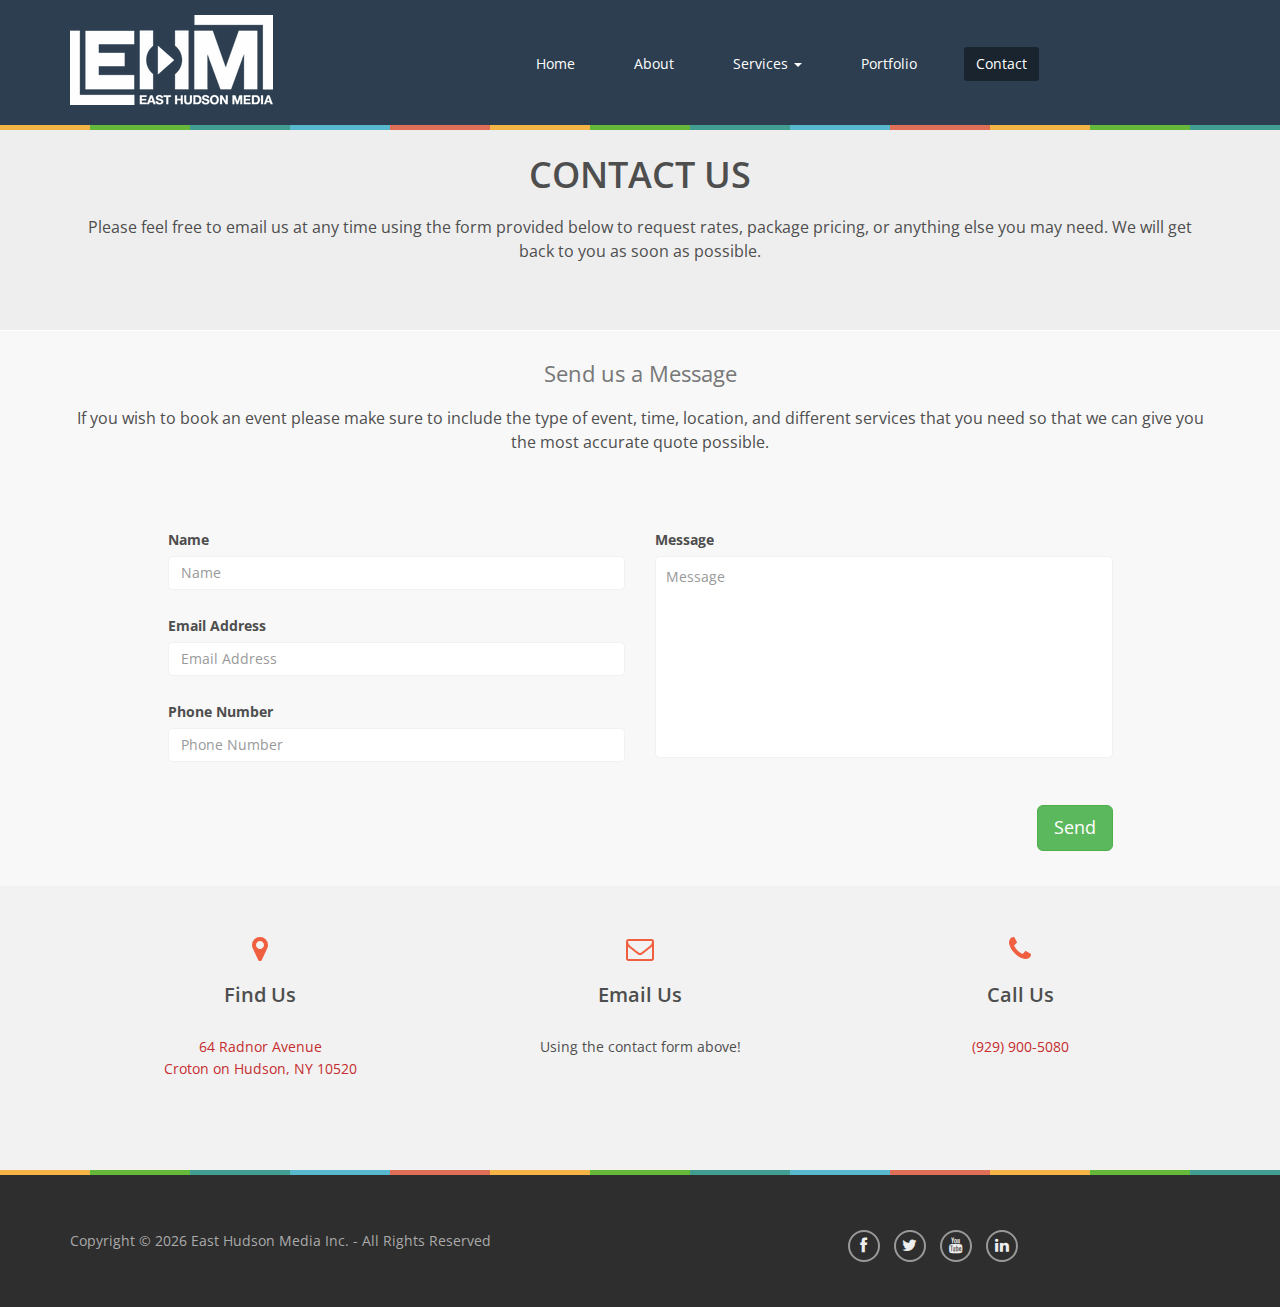
<file: contact.html>
<!DOCTYPE html>
<html lang="en">
<head>
    <meta charset="utf-8">
    <meta name="viewport" content="width=device-width, initial-scale=1.0">
    <title>East Hudson Media | Westchester Media Service | Contact</title>
    <meta name="description" content="Want to book a project?  Send us an email,
    give us a call, or drop by using the information on this page.">
    <meta name="author" content="East Hudson Media, Inc.">
    <meta name="keywords" content="contact, email, location, map, east, hudson,
    media, video, photography, westchester, croton, new york, email ">
    
    <!-- Favicon -->
    <link rel="shortcut icon" href="images/favicon.ico" type="image/x-icon" />
    
    <!-- Core CSS -->
    <link href="css/bootstrap.min.css" rel="stylesheet">
    <link href="css/font-awesome.min.css" rel="stylesheet">
    <link href="css/main.css" rel="stylesheet">
    <link href="css/responsive.css" rel="stylesheet">
    <link href="css/custom.css" rel="stylesheet">
    <link href="css/hover.css" rel="stylesheet" >
    
    <!--[if lt IE 9]>
        <script src="js/html5shiv.js"></script>
        <script src="js/respond.min.js"></script>
        <![endif]-->
</head>
<!--/head-->

<body class="homepage">
<header id="header">
  <!-- Nav -->
  <nav class="navbar navbar-inverse" role="banner">
    <div class="container">
      <div class="navbar-header">
        <button type="button" class="navbar-toggle" data-toggle="collapse" data-target=".navbar-collapse"> <span class="sr-only">Toggle navigation</span> <span class="icon-bar"></span> <span class="icon-bar"></span> <span class="icon-bar"></span> </button>
        <a class="navbar-brand" href="index.html"><img src="images/logo.png" alt="Logo"> <span class="header-title">East Hudson Media</span></a></div>
      <div class="collapse navbar-collapse navbar-right">
        <ul class="nav navbar-nav">
          <li><a href="index.html">Home</a></li>
          <li><a href="about.html">About</a></li>
          <li class="dropdown">
              <a href="#" class="dropdown-toggle" data-toggle="dropdown" role="button" aria-haspopup="true" aria-expanded="false">Services <span class="caret"></span></a>
              <ul class="dropdown-menu">
                <li><a href="video.html">Video </a></li>
                <li><a href="photo.html">Photo</a></li>
                <li><a href="web.html">Web Design</a></li>
              </ul>
            </li>
          <li><a href="portfolio.html">Portfolio</a></li>
          <li class="active"><a href="contact.html">Contact</a></li>
        </ul>
      </div>
    </div>
    <!--/.container--> 
  </nav>
  <!--/nav--> 
  
</header>
<!--/header-->

<div class="color-border"> </div>
<section id="inner-page">
  <div class="container">
    <div class="center">
      <h2>CONTACT US</h2>
      <p class="lead">Please feel free to email us at any time using the form provided below to request rates, package pricing,
      or anything else you may need.  We will get back to you as soon as possible.</p>
    </div>
    <!--/.row-->
    <div class="center">
        <br>
      <h3>Send us a Message</h3>
      <p class="lead">If you wish to book an event please make sure to include the type of event, time, location,
      and different services that you need so that we can give you the most accurate quote possible. </p>
    </div>
    <div class="row">
          <form action="https://formspree.io/christraver@easthudsonmedia.com" method="POST">
                <div class="col-sm-5 col-sm-offset-1">
                        <div class="row control-group">
                            <div class="form-group col-xs-12 floating-label-form-group controls">
                                <label>Name</label>
                                <input type="text" class="form-control" placeholder="Name" id="name" name="name" required="" data-validation-required-message="Please enter your name.">
                                <p class="help-block text-danger"></p>
                            </div>
                        </div>
                        <div class="row control-group">
                            <div class="form-group col-xs-12 floating-label-form-group controls">
                                <label>Email Address</label>
                                <input type="email" class="form-control" placeholder="Email Address" id="email" name="_replyto" required="" data-validation-required-message="Please enter your email address.">
                                <p class="help-block text-danger"></p>
                            </div>
                        </div>
                        <div class="row control-group">
                            <div class="form-group col-xs-12 floating-label-form-group controls">
                                <label>Phone Number</label>
                                <input type="tel" class="form-control" placeholder="Phone Number" id="phone" name="phone" required="" data-validation-required-message="Please enter your phone number.">
                                <p class="help-block text-danger"></p>
                            </div>
                        </div>
                </div>
                <div class="col-sm-5">
                        <div class="row control-group">
                            <div class="form-group col-xs-12 floating-label-form-group controls">
                                <label>Message</label>
                                <textarea rows="9" class="form-control" placeholder="Message" id="message" name="message" required="" data-validation-required-message="Please enter a message."></textarea>
                                <p class="help-block text-danger"></p>
                            </div>
                        </div>
                        <br>
                        <div id="success"></div>
                        <div class="row">
                            <div class="form-group col-xs-12">
                                <button type="submit" class="btn btn-success btn-lg">Send</button>
                            </div>
                        </div>
                </div>
                
    </form>
    </div>
</section>
<section id="feature" >
  <div class="container">
      <div class="col-md-4 contact_details"> <i class="fa fa-map-marker fa-2x hvr-bob"></i>
        <h2>Find Us</h2>
        <p><a target="_blank" href="https://www.google.com/maps/place/East+Hudson+Media,+Inc./@41.2038941,-73.8806217,17z/data=!3m1!4b1!4m2!3m1!1s0x89c2c704dca5fdd1:0x57a4ecb05a1e49b">64 Radnor Avenue<br>
          Croton on Hudson, NY 10520</a></p>
      </div>
      <div class="col-md-4 contact_details"> <i class="fa fa-envelope-o fa-2x hvr-bob"></i>
        <h2>Email Us</h2>
        <p>Using the contact form above!</p>
      </div>
      <div class="col-md-4 contact_details"> <i class="fa fa-phone fa-2x hvr-grow-rotate"></i>
        <h2>Call Us</h2>
        <p><a href="tel:9299005080">(929) 900-5080</a></p>
      </div>
    </div>
  </div>

    <!--/.row--> 
  </div>
  <!--/.container--> 
</section>
</section>
<!--/#inner-page-->

<div class="color-border"> </div>
<footer id="footer">
  <div class="container">
    <div class="row">
    <div class="col-sm-6">Copyright &copy;
      <script language="JavaScript" type="text/javascript">
        now = new Date
        theYear=now.getYear()
        if (theYear < 1900)
        theYear=theYear+1900
        document.write(theYear)
      </script> East Hudson Media Inc. - All Rights Reserved</div>
      <div class="col-sm-6">
        <div class="follow-us"> <a class="fa fa-facebook social-icon" href="https://www.facebook.com/easthudsonmedia"></a> <a class="fa fa-twitter social-icon" href="https://www.twitter.com/easthudsonmedia"></a>  <a class="fa fa-youtube social-icon" href="https://www.youtube.com/easthudsonmedia"></a> <a class="fa fa-linkedin social-icon" href="https://www.linkedin.com/company/east-hudson-media"></a> </div>
      </div>
    </div>
  </div>
</footer>
<!--/#footer--> 

<script src="js/jquery.js"></script> 
<script src="js/bootstrap.min.js"></script> 
<script src="js/jquery.prettyPhoto.js"></script> 
<script src="js/jquery.isotope.min.js"></script> 
<script src="js/main.js"></script>
<script src="js/jqBootstrapValidation.js"></script>

<script>
  (function(i,s,o,g,r,a,m){i['GoogleAnalyticsObject']=r;i[r]=i[r]||function(){
  (i[r].q=i[r].q||[]).push(arguments)},i[r].l=1*new Date();a=s.createElement(o),
  m=s.getElementsByTagName(o)[0];a.async=1;a.src=g;m.parentNode.insertBefore(a,m)
  })(window,document,'script','//www.google-analytics.com/analytics.js','ga');

  ga('create', 'UA-49335302-1', 'auto');
  ga('send', 'pageview');

</script>

</body>
</html>
</file>
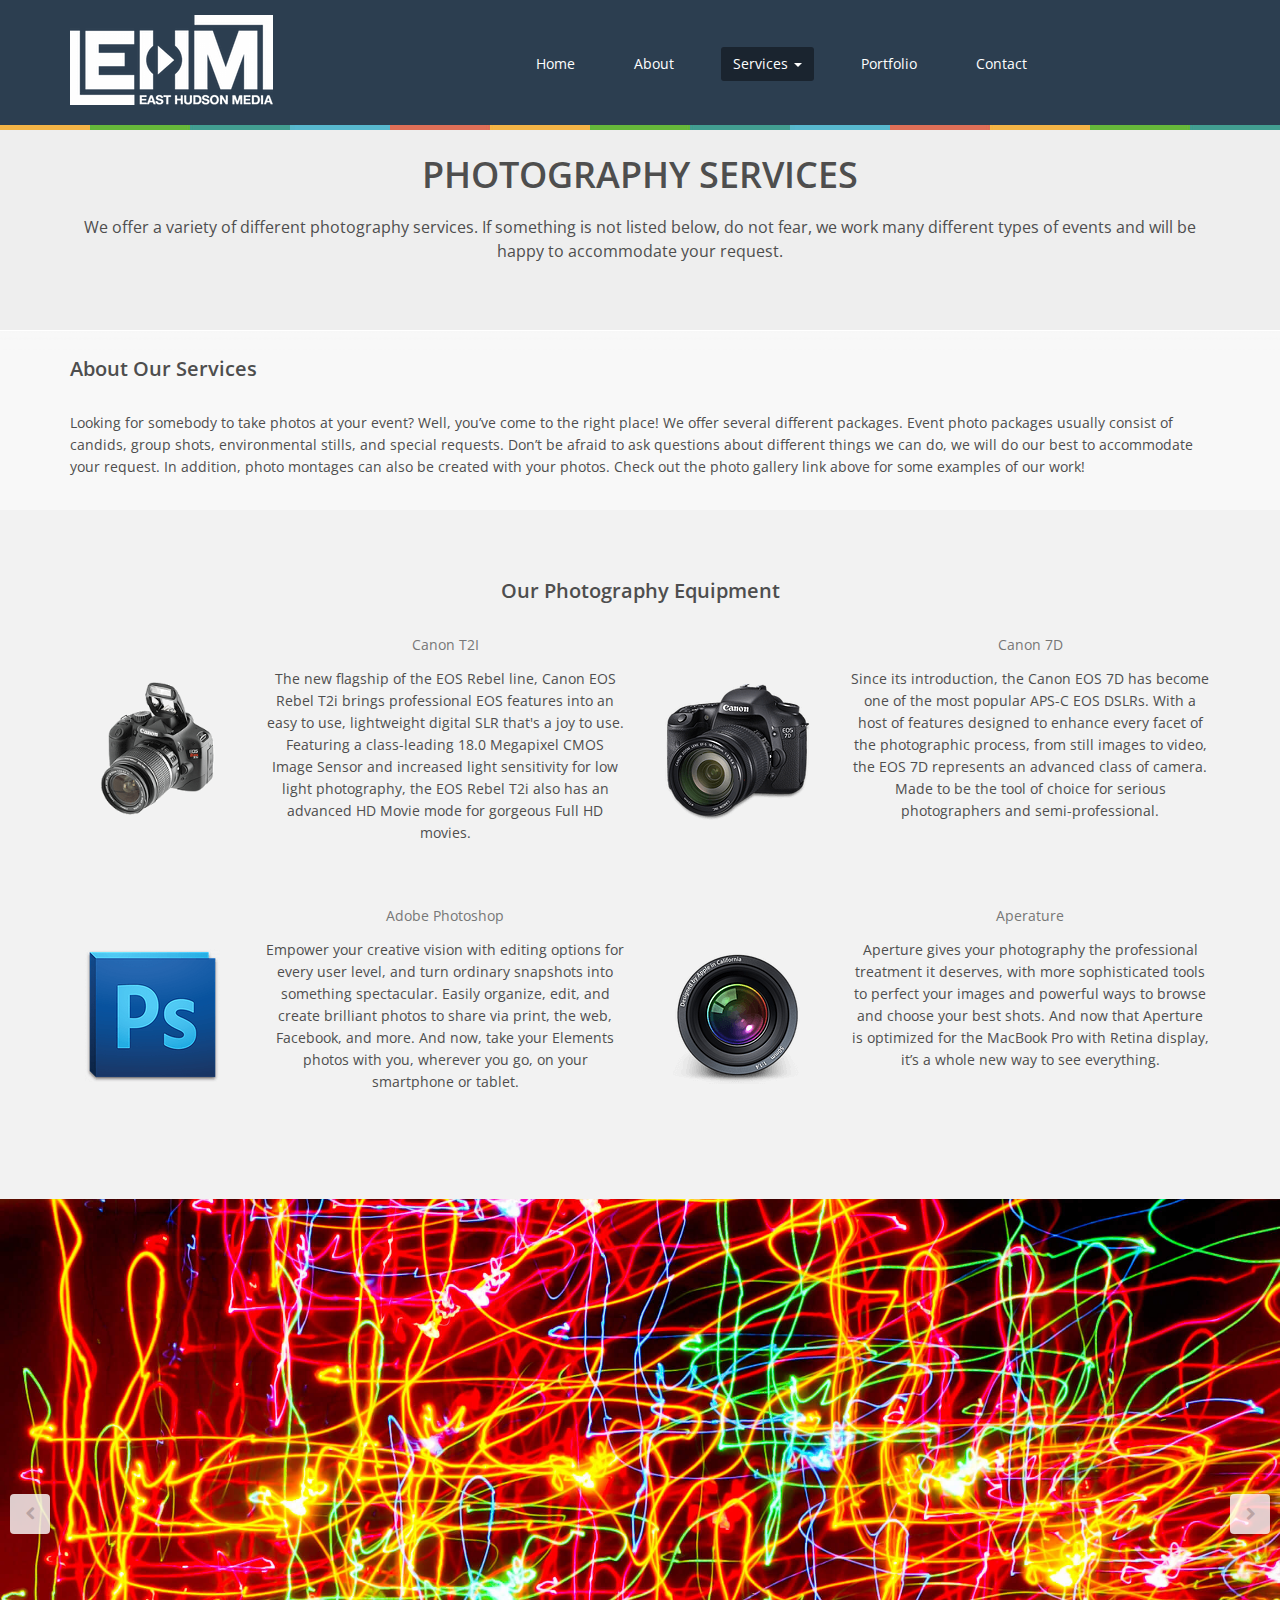
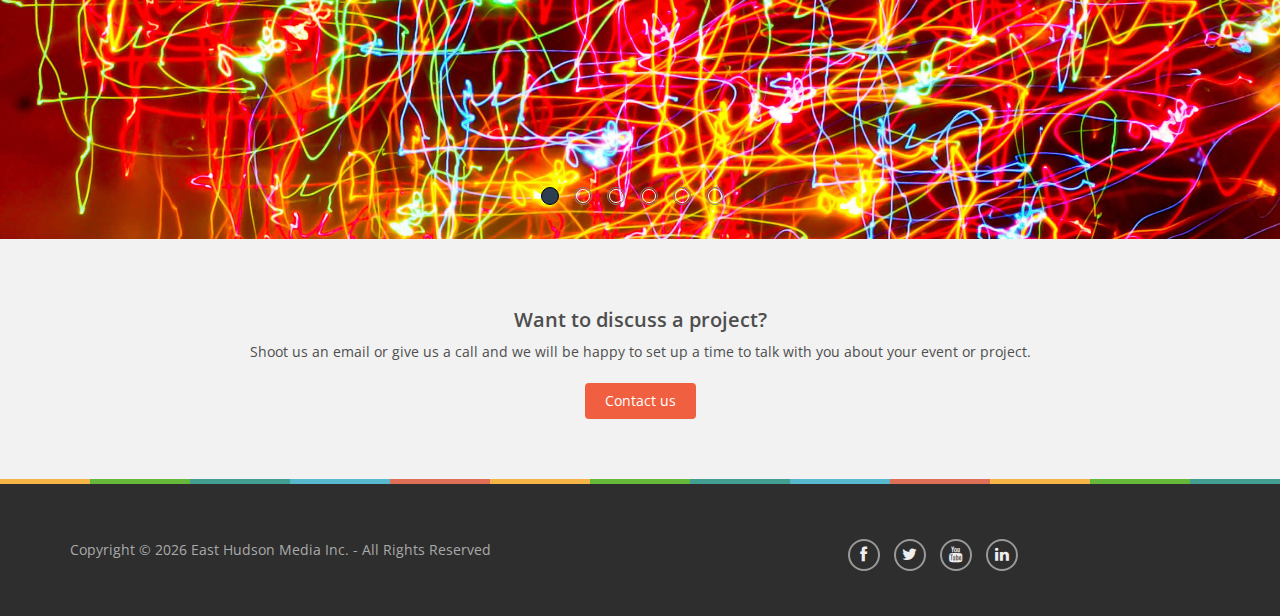
<file: photo.html>
<!DOCTYPE html>
<html lang="en">
<head>
    <meta charset="utf-8">
    <meta name="viewport" content="width=device-width, initial-scale=1.0">
    <title>East Hudson Media | Westchester Media Service | Photo</title>
    <meta name="description" content="We provide event and studio photography and editing services to
    Westchester and the tri-state New York area.">
    <meta name="author" content="East Hudson Media, Inc.">
    <meta name="keywords" content="east, hudson, media, photo, camera, event, wedding, canon, nikon,
    parties, professional, gallery, photoshop, services">
    
    <!-- Favicon -->
    <link rel="shortcut icon" href="images/favicon.ico" type="image/x-icon" />
    
    <!-- Core CSS -->
    <link href="css/bootstrap.min.css" rel="stylesheet">
    <link href="css/font-awesome.min.css" rel="stylesheet">
    <link href="css/main.css" rel="stylesheet">
    <link href="css/responsive.css" rel="stylesheet">
    <link href="css/custom.css" rel="stylesheet">
    <link href="css/hover.css" rel="stylesheet" >
    
    <!--[if lt IE 9]>
        <script src="js/html5shiv.js"></script>
        <script src="js/respond.min.js"></script>
        <![endif]-->
</head>
<!--/head-->

<body class="homepage">
<header id="header">
  <!-- Nav -->
  <nav class="navbar navbar-inverse" role="banner">
    <div class="container">
      <div class="navbar-header">
        <button type="button" class="navbar-toggle" data-toggle="collapse" data-target=".navbar-collapse"> <span class="sr-only">Toggle navigation</span> <span class="icon-bar"></span> <span class="icon-bar"></span> <span class="icon-bar"></span> </button>
        <a class="navbar-brand" href="index.html"><img src="images/logo.png" alt="Logo"> <span class="header-title">East Hudson Media</span></a></div>
      <div class="collapse navbar-collapse navbar-right">
        <ul class="nav navbar-nav">
          <li><a href="index.html">Home</a></li>
          <li><a href="about.html">About</a></li>
          <li class="dropdown active">
              <a href="#" class="dropdown-toggle" data-toggle="dropdown" role="button" aria-haspopup="true" aria-expanded="false">Services <span class="caret"></span></a>
              <ul class="dropdown-menu">
                <li><a href="video.html">Video </a></li>
                <li class="active"><a href="photo.html">Photo</a></li>
                <li><a href="web.html">Web Design</a></li>
              </ul>
            </li>
          <li><a href="portfolio.html">Portfolio</a></li>
          <li><a href="contact.html">Contact</a></li>
        </ul>
      </div>
    </div>
    <!--/.container--> 
  </nav>
  <!--/nav--> 
  
</header>
<!--/header-->

<div class="color-border"> </div>
<section id="inner-page">
    <div class="container">
        <div class="center">
            <h2>PHOTOGRAPHY SERVICES</h2>
            <p class="lead">We offer a variety of different photography services.  If something is not listed below, do not fear, we
            work many different types of events and will be happy to accommodate your request.</p>
        </div>
        <h2>About Our Services</h2>
        <br>
        <p>Looking for somebody to take photos at your event?  Well, you’ve come to the right place!  We offer several different packages.
        Event photo packages usually consist of candids, group shots, environmental stills, and special requests.  Don’t be afraid to ask
        questions about different things we can do, we will do our best to accommodate your request. In addition, photo montages can also
        be created with your photos.  Check out the photo gallery link above for some examples of our work!</p>
        <br>
    </div>
</section>
<!--/section-->

<section id="get-started">
    <div class="container">
        <h2>Our Photography Equipment</h2>
        <div class="row">
                <div class="col-md-2 center">
                    <br><br><br><img src="images/cameras/t2i.png" alt="Canon T2I" class="img-responsive hvr-grow">
                </div>
                <div class="col-md-4">
                    <h3>Canon T2I</h3>
                    <p>The new flagship of the EOS Rebel line, Canon EOS Rebel T2i brings professional EOS features
                    into an easy to use, lightweight digital SLR that's a joy to use. Featuring a class-leading 18.0
                    Megapixel CMOS Image Sensor and increased light sensitivity for low light photography, the EOS Rebel
                    T2i also has an advanced HD Movie mode for gorgeous Full HD movies.</p>
                </div>
                <div class="col-md-2 center">
                    <br><br><br><img src="images/cameras/7d.png" alt="Canon 7D" class="img-responsive hvr-grow">
                </div>
                <div class="col-md-4">
                    <h3>Canon 7D</h3>
                    <p>Since its introduction, the Canon EOS 7D has become one of the most popular APS-C EOS DSLRs.
                    With a host of features designed to enhance every facet of the photographic process, from still
                    images to video, the EOS 7D represents an advanced class of camera. Made to be the tool of choice
                    for serious photographers and semi-professional.</p>
                </div>
                </div>
                <div class="row">
                <div class="col-md-2 center">
                    <br><br><br><img src="images/software/photoshop.png" alt="Adobe Photoshop" class="img-responsive hvr-grow">
                </div>
                <div class="col-sm-4">
                    <h3>Adobe Photoshop</h3>
                    <p>Empower your creative vision with editing options for every user level, and turn ordinary snapshots into
                    something spectacular. Easily organize, edit, and create brilliant photos to share via print, the web, Facebook,
                    and more. And now, take your Elements photos with you, wherever you go, on your smartphone or tablet.</p>
                </div>
                <div class="col-md-2 center">
                    <br><br><br><img src="images/software/aperature.png" alt="Aperature" class="img-responsive hvr-grow">
                </div>
                <div class="col-md-4">
                    <h3>Aperature</h3>
                    <p>Aperture gives your photography the professional treatment it deserves, with more sophisticated tools
                    to perfect your images and powerful ways to browse and choose your best shots. And now that Aperture is
                    optimized for the MacBook Pro with Retina display, it’s a whole new way to see everything.</p>
                </div>
        </div>
    </div>
</section>

<section id="main-slider" class="no-margin">
  <div class="carousel slide">
    <ol class="carousel-indicators">
      <li data-target="#main-slider" data-slide-to="0" class="active"></li>
      <li data-target="#main-slider" data-slide-to="1"></li>
      <li data-target="#main-slider" data-slide-to="2"></li>
      <li data-target="#main-slider" data-slide-to="3"></li>
      <li data-target="#main-slider" data-slide-to="4"></li>
      <li data-target="#main-slider" data-slide-to="5"></li>
    </ol>
    <div class="carousel-inner">
      <div class="item active" style="background-image: url(images/sliders/photo-slider/bg1.jpg)"></div>
      <!--/.item-->
      <div class="item" style="background-image: url(images/sliders/photo-slider/bg2.jpg)"></div>
      <!--/.item-->
      <div class="item" style="background-image: url(images/sliders/photo-slider/bg3.jpg)"></div>
      <!--/.item-->
      <div class="item" style="background-image: url(images/sliders/photo-slider/bg4.jpg)"></div>
      <!--/.item-->
      <div class="item" style="background-image: url(images/sliders/photo-slider/bg5.jpg)"></div>
      <!--/.item-->
      <div class="item" style="background-image: url(images/sliders/photo-slider/bg6.jpg)"></div>
      <!--/.item--> 
    </div>
    <!--/.carousel-inner--> 
  </div>
  <!--/.carousel--> 
  <a class="prev hidden-xs" href="#main-slider" data-slide="prev"> <i class="fa fa-chevron-left"></i> </a> <a class="next hidden-xs" href="#main-slider" data-slide="next"> <i class="fa fa-chevron-right"></i> </a> </section>
<!--/#main-slider-->

<section id="get-started">
  <div class="container">
    <div class="row">
      <div class="col-sm-12">
        <h2>Want to discuss a project?</h2>
        <p>Shoot us an email or give us a call and we will be happy to set up a time to talk with you about your event or project.</p>
        <a href="contact.html" class="btn btn-primary">Contact us</a> </div>
    </div>
  </div>
  <!--/.container--> 
</section>

<div class="color-border"> </div>
<footer id="footer">
  <div class="container">
    <div class="row">
    <div class="col-sm-6">Copyright &copy;
      <script language="JavaScript" type="text/javascript">
        now = new Date
        theYear=now.getYear()
        if (theYear < 1900)
        theYear=theYear+1900
        document.write(theYear)
      </script> East Hudson Media Inc. - All Rights Reserved</div>
      <div class="col-sm-6">
        <div class="follow-us"> <a class="fa fa-facebook social-icon" href="https://www.facebook.com/easthudsonmedia"></a> <a class="fa fa-twitter social-icon" href="https://www.twitter.com/easthudsonmedia"></a>  <a class="fa fa-youtube social-icon" href="https://www.youtube.com/easthudsonmedia"></a> <a class="fa fa-linkedin social-icon" href="https://www.linkedin.com/company/east-hudson-media"></a> </div>
      </div>
    </div>
  </div>
</footer>
<!--/#footer--> 

<script src="js/jquery.js"></script> 
<script src="js/bootstrap.min.js"></script> 
<script src="js/jquery.prettyPhoto.js"></script> 
<script src="js/jquery.isotope.min.js"></script> 
<script src="js/main.js"></script>

<script>
  (function(i,s,o,g,r,a,m){i['GoogleAnalyticsObject']=r;i[r]=i[r]||function(){
  (i[r].q=i[r].q||[]).push(arguments)},i[r].l=1*new Date();a=s.createElement(o),
  m=s.getElementsByTagName(o)[0];a.async=1;a.src=g;m.parentNode.insertBefore(a,m)
  })(window,document,'script','//www.google-analytics.com/analytics.js','ga');

  ga('create', 'UA-49335302-1', 'auto');
  ga('send', 'pageview');

</script>

</body>
</html>
</file>
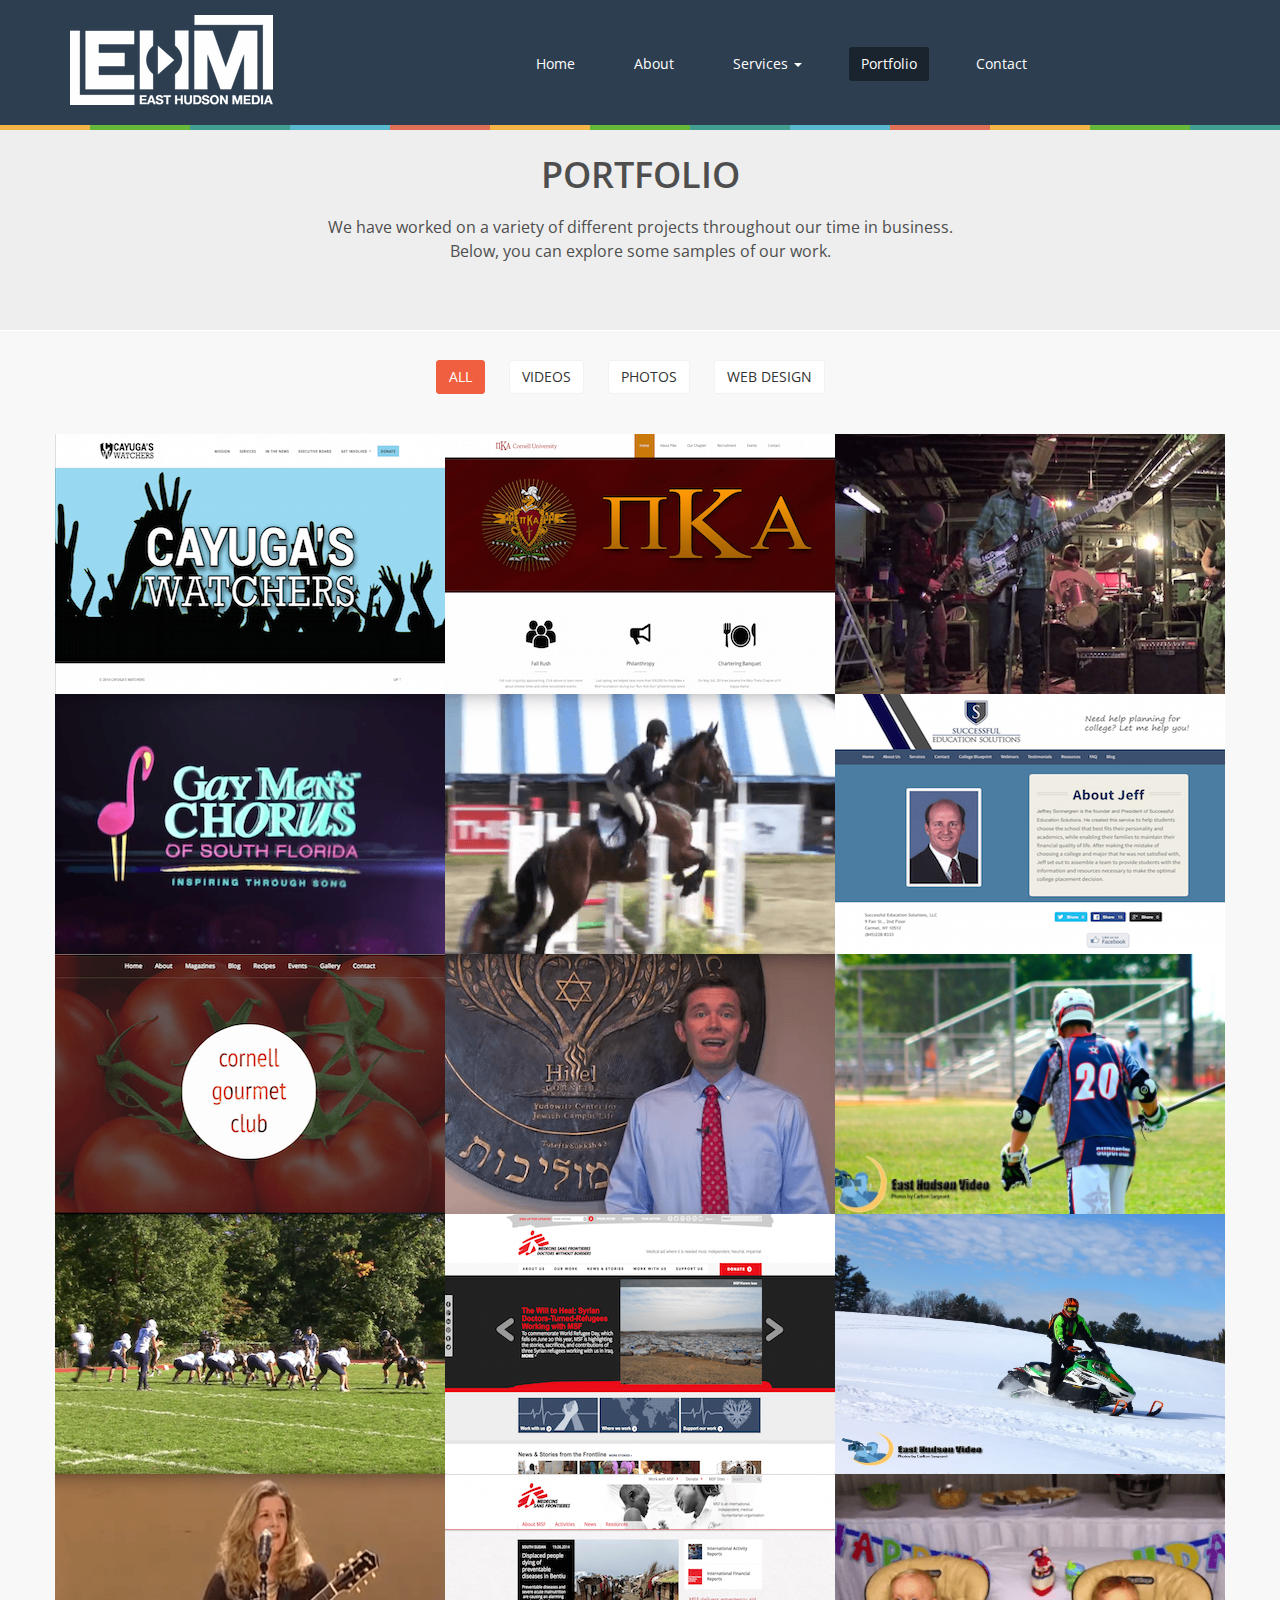
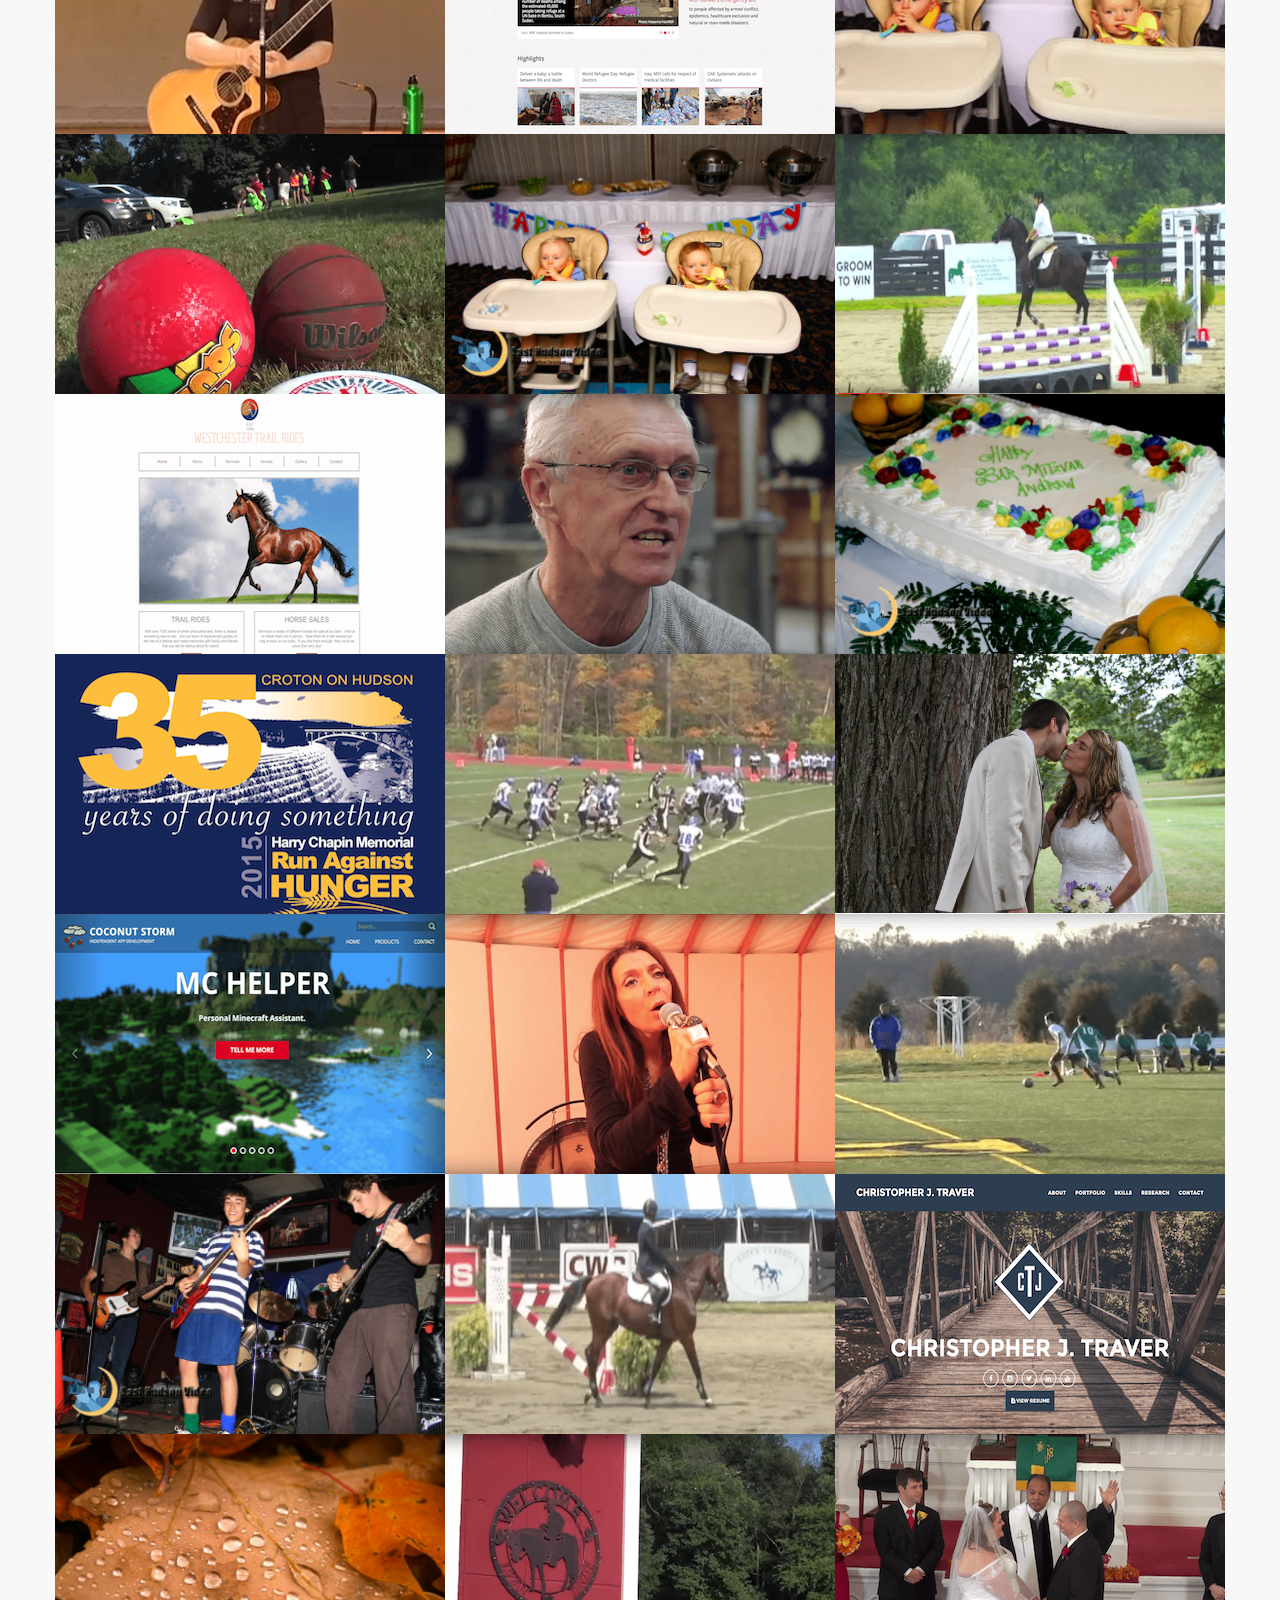
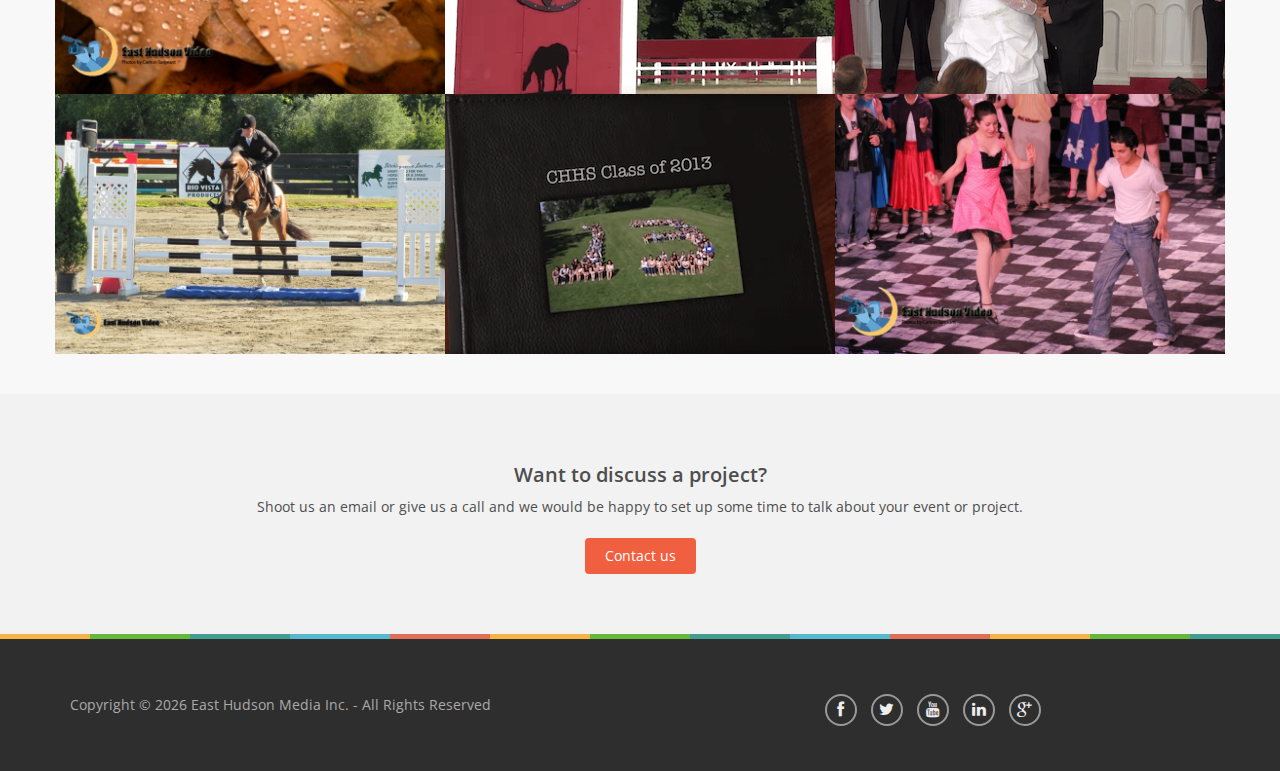
<file: portfolio.html>
<!DOCTYPE html>
<html lang="en">
<head>
    <meta charset="utf-8">
    <meta name="viewport" content="width=device-width, initial-scale=1.0">
    <title>East Hudson Media | Westchester Media Service | Portfolio</title>
    <meta name="description" content="Browse some of our recent projects and see what we
    are capable of doing.">
    <meta name="author" content="East Hudson Media, Inc.">
    <meta name="keywords" content="east, hudson, media, inc, video, photo, web design,
    web, videography, photography, westchester, new york, conneticut, new jersey">
    
    <!-- Favicon -->
    <link rel="shortcut icon" href="images/favicon.ico" type="image/x-icon" />
    
    <!-- Core CSS -->
    <link href="css/bootstrap.min.css" rel="stylesheet">
    <link href="css/font-awesome.min.css" rel="stylesheet">
    <link href="css/main.css" rel="stylesheet">
    <link href="css/responsive.css" rel="stylesheet">
    <link href="css/custom.css" rel="stylesheet">
    <link href="css/hover.css" rel="stylesheet" >
    
    <!--[if lt IE 9]>
        <script src="js/html5shiv.js"></script>
        <script src="js/respond.min.js"></script>
        <![endif]-->
</head>
<!--/head-->

<body class="homepage">
<header id="header">
  <!-- Nav -->
  <nav class="navbar navbar-inverse" role="banner">
    <div class="container">
      <div class="navbar-header">
        <button type="button" class="navbar-toggle" data-toggle="collapse" data-target=".navbar-collapse"> <span class="sr-only">Toggle navigation</span> <span class="icon-bar"></span> <span class="icon-bar"></span> <span class="icon-bar"></span> </button>
        <a class="navbar-brand" href="index.html"><img src="images/logo.png" alt="Logo"> <span class="header-title">East Hudson Media</span></a></div>
      <div class="collapse navbar-collapse navbar-right">
        <ul class="nav navbar-nav">
          <li><a href="index.html">Home</a></li>
          <li><a href="about.html">About</a></li>
          <li class="dropdown">
              <a href="#" class="dropdown-toggle" data-toggle="dropdown" role="button" aria-haspopup="true" aria-expanded="false">Services <span class="caret"></span></a>
              <ul class="dropdown-menu">
                <li><a href="video.html">Video </a></li>
                <li><a href="photo.html">Photo</a></li>
                <li><a href="web.html">Web Design</a></li>
              </ul>
            </li>
          <li class="active"><a href="portfolio.html">Portfolio</a></li>
          <li><a href="contact.html">Contact</a></li>
        </ul>
      </div>
    </div>
    <!--/.container--> 
  </nav>
  <!--/nav--> 
  
</header>
<!--/header-->

<div class="color-border"> </div>
<section id="inner-page">
  <div class="container">
    <div class="center">
      <h2>PORTFOLIO</h2>
      <p class="lead">We have worked on a variety of different projects throughout our time in business.  <br>Below, you can explore some samples of our work.</p><br>
    </div>
    <ul class="portfolio-filter text-center">
      <li><a class="btn btn-default active" href="#" data-filter="*">All</a></li>
      <li><a class="btn btn-default" href="#" data-filter=".video">Videos</a></li>
      <li><a class="btn btn-default" href="#" data-filter=".photo">Photos</a></li>
      <li><a class="btn btn-default" href="#" data-filter=".web">Web Design</a></li>
    </ul>
    <!--/#portfolio-filter-->
    
    <div class="row">
      <div class="portfolio-items">
        
        <!--Cayuga's Watchers Website-->
        <div class="portfolio-item web col-xs-12 col-sm-4 col-md-4">
          <div class="recent-work-wrap"> <img class="img-responsive" src="images/portfolios/main-portfolio/web/cayugas-watchers.png" alt="Cayuga's Watchers Website">
            <div class="overlay">
              <div class="recent-work-inner">
                <h3><a href="http://www.cayugaswatchers.org" target="_blank">Cayuga's Watchers Website</a> </h3>
                <br><p>Built using HTML, CSS, PHP, and JavaScript on the WordPress platform.</p><br>
                <a class="preview" href="http://www.cayugaswatchers.org" target="_blank"><i class="fa fa-search"></i> View</a> </div>
            </div>
          </div>
        </div>
        <!--/Cayuga's Watchers Website-->
        
        <!--Cornell Pike Website-->
        <div class="portfolio-item web col-xs-12 col-sm-4 col-md-4">
          <div class="recent-work-wrap"> <img class="img-responsive" src="images/portfolios/main-portfolio/web/cornell-pike.png" alt="Cornell Pike Website">
            <div class="overlay">
              <div class="recent-work-inner">
                <h3><a href="http://www.cornellpikes.org" target="_blank">Cornell Pi Kappa Alpha Website</a></h3>
                <p>Built using HTML, CSS, PHP, and JavaScript on the WordPress platform.</p>
                <a class="preview" href="http://www.cornellpikes.org" target="_blank"><i class="fa fa-search"></i> View</a> </div>
            </div>
          </div>
        </div>
        <!--/Cornell Pike Website-->
        
        <!--Dogs in the Street Video-->
        <div class="portfolio-item video col-xs-12 col-sm-4 col-md-4">
          <div class="recent-work-wrap"> <img class="img-responsive" src="images/portfolios/main-portfolio/video/dogs-in-the-street.png" alt="Dogs in the Street">
            <div class="overlay">
              <div class="recent-work-inner">
                <h3><a href="https://www.youtube.com/watch?v=wvC8CywNTIA" target="_blank">Dogs in the Street - Studio Session</a></h3>
                <p>Dogs in the Street perform their song "Alice" in their basement studio.</p>
                <a class="preview" href="https://www.youtube.com/watch?v=wvC8CywNTIA" target="_blank"><i class="fa fa-search"></i> View</a> </div>
            </div>
          </div>
        </div>
        <!--/Dogs in the Street Video-->
        
        <!--Ann Hampton Callaway-->
        <div class="portfolio-item video col-xs-12 col-sm-4 col-md-4">
          <div class="recent-work-wrap"> <img class="img-responsive" src="images/portfolios/main-portfolio/video/gay-mens-chorus.png" alt="Gay Men's Chorus">
            <div class="overlay">
              <div class="recent-work-inner">
                <h3><a href="https://www.youtube.com/watch?v=yXs2UF2KWVk" target="_blank">Ann Hampton Callaway Promo</a></h3>
                <p>A promotional video of Ann Hampton Callaway created for the Gay Men's Chorus of South Florida.</p>
                <a class="preview" href="https://www.youtube.com/watch?v=yXs2UF2KWVk" target="_blank"><i class="fa fa-search"></i> View</a> </div>
            </div>
          </div>
        </div>
        <!--/Ann Hampton Callaway-->
        
        <!--Griffin and Kathleen Ferry-->
        <div class="portfolio-item video col-xs-12 col-sm-4 col-md-4">
          <div class="recent-work-wrap"> <img class="img-responsive" src="images/portfolios/main-portfolio/video/griffin.png" alt="Griffin and Kathleen Ferry">
            <div class="overlay">
              <div class="recent-work-inner">
                <h3><a href="https://www.youtube.com/watch?t=34&v=4ORImzfd4rA" target="_blank">Griffin and Kathleen Ferry</a></h3>
                <br><p>Kathleen Ferry on Griffin, July 11, 2010 at Princeton Show Jumping.</p><br>
                <a class="preview" href="https://www.youtube.com/watch?t=34&v=4ORImzfd4rA" target="_blank"><i class="fa fa-search"></i> View</a> </div>
            </div>
          </div>
        </div>
        <!--/Griffin and Kathleen Ferry-->
        
        <!--Successful Education Solutions Website-->
        <div class="portfolio-item web col-xs-12 col-sm-4 col-md-4">
          <div class="recent-work-wrap"> <img class="img-responsive" src="images/portfolios/main-portfolio/web/successful-education-solutions.png" alt="Successful Education Solutions Website">
            <div class="overlay">
              <div class="recent-work-inner">
                <h3><a href="http://www.successfuleducationsolutions.com" target="_blank">Successful Education Solutions Website</a></h3>
                <p>Built using HTML, CSS, PHP, and JavaScript on the WordPress platform.</p>
                <a class="preview" href="http://www.successfuleducationsolutions.com" target="_blank"><i class="fa fa-search"></i> View</a> </div>
            </div>
          </div>
        </div>
        <!--/Successful Education Solutions Website-->
        
        <!--Cornell Gourmet Club Website-->
        <div class="portfolio-item web col-xs-12 col-sm-4 col-md-4">
          <div class="recent-work-wrap"> <img class="img-responsive" src="images/portfolios/main-portfolio/web/cornell-gourmet-club.png" alt="Cornell Gourmet Club Website">
            <div class="overlay">
              <div class="recent-work-inner">
                <h3><a href="http://www.cornellgourmetclub.org" target="_blank">Cornell Gourmet Club Website</a></h3>
                <p>Built using HTML, CSS, PHP, and JavaScript on the WordPress platform.</p>
                <a class="preview" href="http://www.cornellgourmetclub.org" target="_blank"><i class="fa fa-search"></i> View</a> </div>
            </div>
          </div>
        </div>
        <!--/Cornell Gourmet Club Website-->
        
        <!--Cornell Hillel Video-->
        <div class="portfolio-item video col-xs-12 col-sm-4 col-md-4">
          <div class="recent-work-wrap"> <img class="img-responsive" src="images/portfolios/main-portfolio/video/cornell-hillel.png" alt="Cornell Hillel Promo ">
            <div class="overlay">
              <div class="recent-work-inner">
                <h3><a href="https://www.youtube.com/watch?v=2DuvoRIIPCY" target="_blank">Cornell Hillel Promo</a></h3>
                <br><p>Video created for Cornell University Hillel to promote their events and services.</p><br>
                <a class="preview" href="https://www.youtube.com/watch?v=2DuvoRIIPCY" target="_blank"><i class="fa fa-search"></i> View</a> </div>
            </div>
          </div>
        </div>
        <!--/Cornell Hillel Video-->
        
        <!--Sports Photos-->
        <div class="portfolio-item photo col-xs-12 col-sm-4 col-md-4">
          <div class="recent-work-wrap"> <img class="img-responsive" src="images/portfolios/main-portfolio/photo/sports.jpg" alt="Sports Photos">
            <div class="overlay">
              <div class="recent-work-inner">
                <h3><a href="https://goo.gl/photos/cpN1DvYCLoonjHpC7" target="_blank">Sports Photos</a></h3>
                <br><p>Photography by Carlton Sargeant for East Hudson Media, Inc.  </p><br>
                <a class="preview" href="https://goo.gl/photos/cpN1DvYCLoonjHpC7" target="_blank"><i class="fa fa-search"></i> View</a> </div>
            </div>
          </div>
        </div>
        <!--/Sports Photos-->
        
        <!--Croton Homecoming-->
        <div class="portfolio-item video col-xs-12 col-sm-4 col-md-4">
          <div class="recent-work-wrap"> <img class="img-responsive" src="images/portfolios/main-portfolio/video/croton-homecoming.png" alt="Croton Homecoming">
            <div class="overlay">
              <div class="recent-work-inner">
                <h3><a href="https://www.youtube.com/watch?v=-W38HWGEiLA" target="_blank">Croton Football Homecoming 2010</a></h3>
                <p>Montage of different plays from the Croton Harmon High School Homecoming in 2010.</p>
                <a class="preview" href="https://www.youtube.com/watch?v=-W38HWGEiLA" target="_blank"><i class="fa fa-search"></i> View</a> </div>
            </div>
          </div>
        </div>
        <!--/Croton Homecoming-->
              
        <!--Doctors Without Borders Website-->
        <div class="portfolio-item web col-xs-12 col-sm-4 col-md-4">
          <div class="recent-work-wrap"> <img class="img-responsive" src="images/portfolios/main-portfolio/web/doctors-without-borders.png" alt="Doctors Without Borders">
            <div class="overlay">
              <div class="recent-work-inner">
                <h3><a href="http://www.doctorswithoutborders.org" target="_blank">Doctors Without Borders Website</a></h3>
                <p>As part of a collaboration project, we assisted with the development of their Drupal based website.</p>
                <a class="preview" href="http://www.doctorswithoutborders.org" target="_blank"><i class="fa fa-search"></i> View</a> </div>
            </div>
          </div>
        </div>
        <!--/Doctors Without Borders Website-->
        
        <!--Snowmobiling Photos-->
        <div class="portfolio-item photo col-xs-12 col-sm-4 col-md-4">
          <div class="recent-work-wrap"> <img class="img-responsive" src="images/portfolios/main-portfolio/photo/snowmobiling.jpg" alt="Snowmobiling Photos">
            <div class="overlay">
              <div class="recent-work-inner">
                <h3><a href="https://goo.gl/photos/JvVyN5GN1X113rNp6" target="_blank">Snowmobiling Photos</a></h3>
                <br><p>Photography by Carlton Sargeant for East Hudson Media, Inc.  </p><br>
                <a class="preview" href="https://goo.gl/photos/JvVyN5GN1X113rNp6" target="_blank"><i class="fa fa-search"></i> View</a> </div>
            </div>
          </div>
        </div>
        <!--/Snowmobiling Photos-->
        
        <!--Dar Williams-->
        <div class="portfolio-item video col-xs-12 col-sm-4 col-md-4">
          <div class="recent-work-wrap"> <img class="img-responsive" src="images/portfolios/main-portfolio/video/dar-williams.png" alt="Dar Williams">
            <div class="overlay">
              <div class="recent-work-inner">
                <h3><a href="https://www.youtube.com/watch?v=IuFAlXeRho4" target="_blank">Dar Williams at Sarah Lawrence College</a></h3>
                <p>Montage of her performance with different clips of music and lectures.</p>
                <a class="preview" href="https://www.youtube.com/watch?v=IuFAlXeRho4" target="_blank"><i class="fa fa-search"></i> View</a> </div>
            </div>
          </div>
        </div>
        <!--/.portfolio-item-->
        
        <!--MSF Website-->
        <div class="portfolio-item web col-xs-12 col-sm-4 col-md-4">
          <div class="recent-work-wrap"> <img class="img-responsive" src="images/portfolios/main-portfolio/web/msf.png" alt="MSF Website">
            <div class="overlay">
              <div class="recent-work-inner">
                <h3><a href="http://www.msf.org" target="_blank">MSF Website</a></h3>
                <br><p>As part of a collaboration project, we assisted with the development of their Drupal based website.</p><br>
                <a class="preview" href="http://www.msf.org" target="_blank"><i class="fa fa-search"></i> View</a> </div>
            </div>
          </div>
        </div>
        <!--/MSF Website-->
        
        <!--Andrew and Morgan-->
        <div class="portfolio-item video col-xs-12 col-sm-4 col-md-4">
          <div class="recent-work-wrap"> <img class="img-responsive" src="images/portfolios/main-portfolio/video/andrew-morgan.png" alt="Andrew and Morgan's First Birthday">
            <div class="overlay">
              <div class="recent-work-inner">
                <h3><a href="https://www.youtube.com/watch?v=9PsA6eXrSpI" target="_blank">Andrew and Morgan's First Birthday</a></h3>
                <p>Shots from a birthday party filmed at American Yacht Club in Rye, NY.</p>
                <a class="preview" href="https://www.youtube.com/watch?v=9PsA6eXrSpI" target="_blank"><i class="fa fa-search"></i> View</a> </div>
            </div>
          </div>
        </div>
        <!--/Andrew and Morgan-->
        
        <!--Camp Everything-->
        <div class="portfolio-item video col-xs-12 col-sm-4 col-md-4">
          <div class="recent-work-wrap"> <img class="img-responsive" src="images/portfolios/main-portfolio/video/camp-everything.png" alt="Camp Everything">
            <div class="overlay">
              <div class="recent-work-inner">
                <h3><a href="https://www.youtube.com/watch?v=u0hucesrv4k" target="_blank">Camp Everything NY</a></h3>
                <br><p>Promotional video for a local camp that is a new spin on your traditional grass roots day camp.</p></br>
                <a class="preview" href="https://www.youtube.com/watch?v=u0hucesrv4k" target="_blank"><i class="fa fa-search"></i> View</a> </div>
            </div>
          </div>
        </div>
        <!--/Camp Everything-->
        
        <!--Andrew and Morgan's First Birthday-->
        <div class="portfolio-item photo col-xs-12 col-sm-4 col-md-4">
          <div class="recent-work-wrap"> <img class="img-responsive" src="images/portfolios/main-portfolio/photo/andrew-morgan.jpg" alt="Andrew and Morgan's First Birthday">
            <div class="overlay">
              <div class="recent-work-inner">
                <h3><a href="https://goo.gl/photos/pYxnH4k33V1yagB5A" target="_blank">Andrew and Morgan's First Birthday</a></h3>
                <br><p>Photography by Carlton Sargeant for East Hudson Media, Inc.  </p><br>
                <a class="preview" href="https://goo.gl/photos/pYxnH4k33V1yagB5A" target="_blank"><i class="fa fa-search"></i> View</a> </div>
            </div>
          </div>
        </div>
        <!--/Andrew and Morgan's First Birthday-->
        
        <!--Charmed and Tim Moran-->
        <div class="portfolio-item video col-xs-12 col-sm-4 col-md-4">
          <div class="recent-work-wrap"> <img class="img-responsive" src="images/portfolios/main-portfolio/video/charmed.png" alt="Charmed and Tim Moran">
            <div class="overlay">
              <div class="recent-work-inner">
                <h3><a href="https://www.youtube.com/watch?v=IlWo184RBtY" target="_blank">Charmed and Tim Moran</a></h3>
                <br><p>Tim Moran on Charmed, July 10, 2010 at Princeton Show Jumping.</p><br>
                <a class="preview" href="https://www.youtube.com/watch?v=IlWo184RBtY" target="_blank"><i class="fa fa-search"></i> View</a> </div>
            </div>
          </div>
        </div>
        <!--/Charmed and Tim Moran-->
        
        <!--Westchester Trail Rides Website-->
        <div class="portfolio-item web col-xs-12 col-sm-4 col-md-4">
          <div class="recent-work-wrap"> <img class="img-responsive" src="images/portfolios/main-portfolio/web/westchester-trail-rides.png" alt="Westchester Trail Rides Website">
            <div class="overlay">
              <div class="recent-work-inner">
                <h3><a href="http://www.westchestertrailrides.com" target="_blank">Westchester Trail Rides Website</a></h3>
                <p>Website built on the Wix platform for a local horseback trail riding company.</p>
                <a class="preview" href="http://www.westchestertrailrides.com" target="_blank"><i class="fa fa-search"></i> View</a> </div>
            </div>
          </div>
        </div>
        <!--/Westchester Trail Rides Website-->
                
        <!--Hardy North Promo-->
        <div class="portfolio-item video col-xs-12 col-sm-4 col-md-4">
          <div class="recent-work-wrap"> <img class="img-responsive" src="images/portfolios/main-portfolio/video/hardy-north-promo.png" alt="Hardy North Promo">
            <div class="overlay">
              <div class="recent-work-inner">
                <h3><a href="https://www.youtube.com/watch?v=imvNueG3InY" target="_blank">Hardy North Promo</a></h3>
                <br><p>Video created for the Hardy North highlighting the production of their wool sweaters.  </p><br>
                <a class="preview" href="https://www.youtube.com/watch?v=imvNueG3InY" target="_blank"><i class="fa fa-search"></i> View</a> </div>
            </div>
          </div>
        </div>
        <!--/Hardy North Promo-->
        
        <!--Andrew Khoury's Bar Mitzvah-->
        <div class="portfolio-item photo col-xs-12 col-sm-4 col-md-4">
          <div class="recent-work-wrap"> <img class="img-responsive" src="images/portfolios/main-portfolio/photo/andrew-bar-mitzvah.jpg" alt="Andrew Khoury's Bar Mitzvah">
            <div class="overlay">
              <div class="recent-work-inner">
                <h3><a href="https://goo.gl/photos/17i8anbgPPy5ZAr68" target="_blank">Andrew Khoury's Bar Mitzvah</a></h3>
                <br><p>Photography by Carlton Sargeant for East Hudson Media, Inc.  </p><br>
                <a class="preview" href="https://goo.gl/photos/17i8anbgPPy5ZAr68" target="_blank"><i class="fa fa-search"></i> View</a> </div>
            </div>
          </div>
        </div>
        <!--/Andrew Khoury's Bar Mitzvah-->
        
        <!--Harry Chapin Video-->
        <div class="portfolio-item video col-xs-12 col-sm-4 col-md-4">
          <div class="recent-work-wrap"> <img class="img-responsive" src="images/portfolios/main-portfolio/video/harry-chapin.png" alt="Harry Chapin">
            <div class="overlay">
              <div class="recent-work-inner">
                <h3><a href="https://www.youtube.com/watch?v=dxpAhZKpsCQ" target="_blank">Harry Chapin Promo</a></h3>
                <br><p>Montage of the 2015 Harry Chapin Run for Hunger created for promotion purposes.</p><br>
                <a class="preview" href="https://www.youtube.com/watch?v=dxpAhZKpsCQ" target="_blank"><i class="fa fa-search"></i> View</a> </div>
            </div>
          </div>
        </div>
        <!--/Harry Chapin Video-->

        <!--Kevin Soares Video-->
        <div class="portfolio-item video col-xs-12 col-sm-4 col-md-4">
          <div class="recent-work-wrap"> <img class="img-responsive" src="images/portfolios/main-portfolio/video/kevin-soares.png" alt="Kevin Soares">
            <div class="overlay">
              <div class="recent-work-inner">
                <h3><a href="https://www.youtube.com/watch?v=m8juI2V5pKs" target="_blank">Kevin Soares Football Highlight</a></h3>
                <p>Highlight tape created for recruiting purposes for a football player at Croton Harmon High School.</p>
                <a class="preview" href="https://www.youtube.com/watch?v=m8juI2V5pKs" target="_blank"><i class="fa fa-search"></i> View</a> </div>
            </div>
          </div>
        </div>
        <!--/Kevin Soares Video-->
        
        <!--Brian & Lara Wedding Photos-->
        <div class="portfolio-item photo col-xs-12 col-sm-4 col-md-4">
          <div class="recent-work-wrap"> <img class="img-responsive" src="images/portfolios/main-portfolio/photo/brian-lara-wedding.jpeg" alt="Brian & Lara's Wedding">
            <div class="overlay">
              <div class="recent-work-inner">
                <h3><a href="https://goo.gl/photos/ALrndJk8PYAzAADC7" target="_blank">Brian & Lara's Wedding</a></h3>
                <br><p>Photography by Carlton Sargeant for East Hudson Media, Inc.  </p><br>
                <a class="preview" href="https://goo.gl/photos/ALrndJk8PYAzAADC7" target="_blank"><i class="fa fa-search"></i> View</a> </div>
            </div>
          </div>
        </div>
        <!--/Brian & Lara Wedding Photos-->
        
        <!--Coconut Storm-->
        <div class="portfolio-item web col-xs-12 col-sm-4 col-md-4">
          <div class="recent-work-wrap"> <img class="img-responsive" src="images/portfolios/main-portfolio/web/coconut-storm.png" alt="Coconut Storm Website">
            <div class="overlay">
              <div class="recent-work-inner">
                <h3><a href="http://www.coconutstorm.com" target="_blank">Coconut Storm Website</a></h3>
                <br><p>Built using HTML, CSS, PHP, and JavaScript on the WordPress platform.</p><br>
                <a class="preview" href="http://www.coconutstorm.com" target="_blank"><i class="fa fa-search"></i> View</a> </div>
            </div>
          </div>
        </div>
        <!--/.portfolio-item-->
                
        <!--Marion Music Video-->
        <div class="portfolio-item video col-xs-12 col-sm-4 col-md-4">
          <div class="recent-work-wrap"> <img class="img-responsive" src="images/portfolios/main-portfolio/video/marion.png" alt="Marion">
            <div class="overlay">
              <div class="recent-work-inner">
                <h3><a href="https://www.youtube.com/watch?v=2yIsA8-VPlo" target="_blank">What Child is This - Marion LoGuidice</a></h3>
                <p>Music video produced for Marion LoGuidice in Chappaqua, NY. </p>
                <a class="preview" href="https://www.youtube.com/watch?v=2yIsA8-VPlo" target="_blank"><i class="fa fa-search"></i> View</a> </div>
            </div>
          </div>
        </div>
        <!--/Marion Music Video-->
        
        <!--Paul Addeo Video-->
        <div class="portfolio-item video col-xs-12 col-sm-4 col-md-4">
          <div class="recent-work-wrap"> <img class="img-responsive" src="images/portfolios/main-portfolio/video/paul-addeo.png" alt="Paul Addeo">
            <div class="overlay">
              <div class="recent-work-inner">
                <h3><a href="https://www.youtube.com/watch?v=UckQ3o--HfQ" target="_blank">Paul Addeo Soccer Highlight</a></h3>
                <br><p>Highlight tape created for recruiting purposes for a soccer player at Croton Harmon High School.</p><br>
                <a class="preview" href="https://www.youtube.com/watch?v=UckQ3o--HfQ" target="_blank"><i class="fa fa-search"></i> View</a> </div>
            </div>
          </div>
        </div>
        <!--/Paul Addeo Video-->
        
        <!--Dogs in the Street Photos-->
        <div class="portfolio-item photo col-xs-12 col-sm-4 col-md-4">
          <div class="recent-work-wrap"> <img class="img-responsive" src="images/portfolios/main-portfolio/photo/dogs.jpg" alt="Dogs in the Street">
            <div class="overlay">
              <div class="recent-work-inner">
                <h3><a href="https://goo.gl/photos/inA8vJWUSDcYvm7o8" target="_blank">Dogs in the Street</a></h3>
                <br><p>Photography by Carlton Sargeant for East Hudson Media, Inc.  </p><br>
                <a class="preview" href="https://goo.gl/photos/inA8vJWUSDcYvm7o8" target="_blank"><i class="fa fa-search"></i> View</a> </div>
            </div>
          </div>
        </div>
        <!--/Dogs in the Street Photos-->
        
        <!--Princeton 2010-->
        <div class="portfolio-item video col-xs-12 col-sm-4 col-md-4">
          <div class="recent-work-wrap"> <img class="img-responsive" src="images/portfolios/main-portfolio/video/princeton.png" alt="Princeton 2010">
            <div class="overlay">
              <div class="recent-work-inner">
                <h3><a href="https://www.youtube.com/watch?v=6dJYwmkY9Cg" target="_blank">Princeton Show Jumping 2010</a></h3>
                <p>Rider Federico Sztyrle rides his horse Asgard 17 in the Princeton Show Jumping Grand Prix. </p>
                <a class="preview" href="https://www.youtube.com/watch?v=6dJYwmkY9Cg" target="_blank"><i class="fa fa-search"></i> View</a> </div>
            </div>
          </div>
        </div>
        <!--/Princeton 2010-->
        
        <!--Chris Traver Personal Site-->
        <div class="portfolio-item web col-xs-12 col-sm-4 col-md-4">
          <div class="recent-work-wrap"> <img class="img-responsive" src="images/portfolios/main-portfolio/web/chris-traver-website.png" alt="Personal Website">
            <div class="overlay">
              <div class="recent-work-inner">
                <h3><a href="http://www.christophertraver.com" target="_blank">Personal Website</a></h3>
                <br><p>Personal website custom built using the bootstrap framework.</p><br>
                <a class="preview" href="http://www.christophertraver.com" target="_blank"><i class="fa fa-search"></i> View</a> </div>
            </div>
          </div>
        </div>
        <!--/Chris Traver Personal Site-->
        
        <!--Nature Photos-->
        <div class="portfolio-item photo col-xs-12 col-sm-4 col-md-4">
          <div class="recent-work-wrap"> <img class="img-responsive" src="images/portfolios/main-portfolio/photo/nature.jpg" alt="Nature Photos">
            <div class="overlay">
              <div class="recent-work-inner">
                <h3><a href="https://goo.gl/photos/8pB3LVVbe9i8y2RL8" target="_blank">Nature Photos</a></h3>
                <br><p>Photography by Carlton Sargeant for East Hudson Media, Inc.  </p><br>
                <a class="preview" href="https://goo.gl/photos/8pB3LVVbe9i8y2RL8" target="_blank"><i class="fa fa-search"></i> View</a> </div>
            </div>
          </div>
        </div>
        <!--/Nature Photos-->
        
        <!--Westchester Trail Rides Promo Video-->
        <div class="portfolio-item video col-xs-12 col-sm-4 col-md-4">
          <div class="recent-work-wrap"> <img class="img-responsive" src="images/portfolios/main-portfolio/video/westchester-trail-rides.png" alt="Westchester Trail Rides">
            <div class="overlay">
              <div class="recent-work-inner">
                <h3><a href="https://www.youtube.com/watch?v=o4rEXR3vlXc" target="_blank">Westchester Trail Rides Promo Video</a></h3>
                <p>Promotional video created for a local horseback trail riding company. </p>
                <a class="preview" href="https://www.youtube.com/watch?v=o4rEXR3vlXc" target="_blank"><i class="fa fa-search"></i> View</a> </div>
            </div>
          </div>
        </div>
        <!--/Westchester Trail Rides Promo Video-->
        
        <!--Sara & Larry Wedding-->
        <div class="portfolio-item video col-xs-12 col-sm-4 col-md-4">
          <div class="recent-work-wrap"> <img class="img-responsive" src="images/portfolios/main-portfolio/video/sara-larry-wedding.png" alt="Sara Larry Wedding">
            <div class="overlay">
              <div class="recent-work-inner">
                <h3><a href="https://www.youtube.com/watch?v=URmEB3TXi-I" target="_blank">Sara & Larry's Wedding Montage</a></h3>
                <p>Montage of a wedding that took place in Rhinebeck, NY.</p>
                <a class="preview" href="https://www.youtube.com/watch?v=URmEB3TXi-I" target="_blank"><i class="fa fa-search"></i> View</a> </div>
            </div>
          </div>
        </div>
        <!--/Sara & Larry Wedding-->
        
        <!--Princeton Photos-->
        <div class="portfolio-item photo col-xs-12 col-sm-4 col-md-4">
          <div class="recent-work-wrap"> <img class="img-responsive" src="images/portfolios/main-portfolio/photo/princeton.jpg" alt="Princeton Show Jumping Photos">
            <div class="overlay">
              <div class="recent-work-inner">
                <h3><a href="https://goo.gl/photos/s4dmQmWzCdiRb8RA6" target="_blank">Princeton Shop Jumping 2010 Photos</a></h3>
                <br><p>Photography by Carlton Sargeant for East Hudson Media, Inc.  </p><br>
                <a class="preview" href="https://goo.gl/photos/s4dmQmWzCdiRb8RA6" target="_blank"><i class="fa fa-search"></i> View</a> </div>
            </div>
          </div>
        </div>
        <!--/Princeton Photos-->
        
        <!--Croton Senior Video-->
        <div class="portfolio-item video col-xs-12 col-sm-4 col-md-4">
          <div class="recent-work-wrap"> <img class="img-responsive" src="images/portfolios/main-portfolio/video/croton-senior-video.png" alt="Croton Senior Video">
            <div class="overlay">
              <div class="recent-work-inner">
                <h3><a href="https://www.youtube.com/watch?v=a1u1Ef9AP8E" target="_blank">Croton-Harmon High School Senior Video</a></h3>
                <br><p>Senior video for the Croton-Harmon class of 2013.</p><br>
                <a class="preview" href="https://www.youtube.com/watch?v=a1u1Ef9AP8E" target="_blank"><i class="fa fa-search"></i> View</a> </div>
            </div>
          </div>
        </div>
        <!--/Croton Senior Video-->
        
        <!--Theatre Photos-->
        <div class="portfolio-item photo col-xs-12 col-sm-4 col-md-4">
          <div class="recent-work-wrap"> <img class="img-responsive" src="images/portfolios/main-portfolio/photo/theatre.jpg" alt="Theatre Photos">
            <div class="overlay">
              <div class="recent-work-inner">
                <h3><a href="https://goo.gl/photos/bYYXQyF481WXyrfQ8" target="_blank">Theatre Photos</a></h3>
                <br><p>Photography by Carlton Sargeant for East Hudson Media, Inc.  </p><br>
                <a class="preview" href="https://goo.gl/photos/bYYXQyF481WXyrfQ8" target="_blank"><i class="fa fa-search"></i> View</a> </div>
            </div>
          </div>
        </div>
        <!--/Theatre Photos-->
        
      </div>
    </div>
  </div>
</section>
<!--/#portfolio-item-->
<section id="get-started">
  <div class="container">
    <div class="row">
      <div class="col-sm-12">
        <h2>Want to discuss a project?</h2>
        <p>Shoot us an email or give us a call and we would be happy to set up some time to talk about your event or project.</p>
        <a href="contact.html" class="btn btn-primary">Contact us</a> </div>
    </div>
  </div>
  <!--/.container--> 
</section>
<!--/#get-started-->
<div class="color-border"> </div>
<footer id="footer">
  <div class="container">
    <div class="row">
    <div class="col-sm-6">Copyright &copy;
      <script language="JavaScript" type="text/javascript">
        now = new Date
        theYear=now.getYear()
        if (theYear < 1900)
        theYear=theYear+1900
        document.write(theYear)
      </script> East Hudson Media Inc. - All Rights Reserved</div>
      <div class="col-sm-6">
        <div class="follow-us"> <a class="fa fa-facebook social-icon" href="https://www.facebook.com/easthudsonmedia"></a> <a class="fa fa-twitter social-icon" href="http://www.twitter.com/easthudsonmedia"></a>  <a class="fa fa-youtube social-icon" href="http://www.youtube.com/easthudsonvideo"></a> <a class="fa fa-linkedin social-icon" href="https://www.linkedin.com/company/east-hudson-media"></a> <a class="fa fa-google-plus social-icon" href="https://plus.google.com/+Easthudsonmedia"></a> </div>
      </div>
    </div>
  </div>
</footer>
<!--/#footer--> 

<script src="js/jquery.js"></script> 
<script src="js/bootstrap.min.js"></script> 
<script src="js/jquery.prettyPhoto.js"></script> 
<script src="js/jquery.isotope.min.js"></script> 
<script src="js/main.js"></script>
<script>
  (function(i,s,o,g,r,a,m){i['GoogleAnalyticsObject']=r;i[r]=i[r]||function(){
  (i[r].q=i[r].q||[]).push(arguments)},i[r].l=1*new Date();a=s.createElement(o),
  m=s.getElementsByTagName(o)[0];a.async=1;a.src=g;m.parentNode.insertBefore(a,m)
  })(window,document,'script','//www.google-analytics.com/analytics.js','ga');

  ga('create', 'UA-49335302-1', 'auto');
  ga('send', 'pageview');

</script>
</body>
</html>
</file>
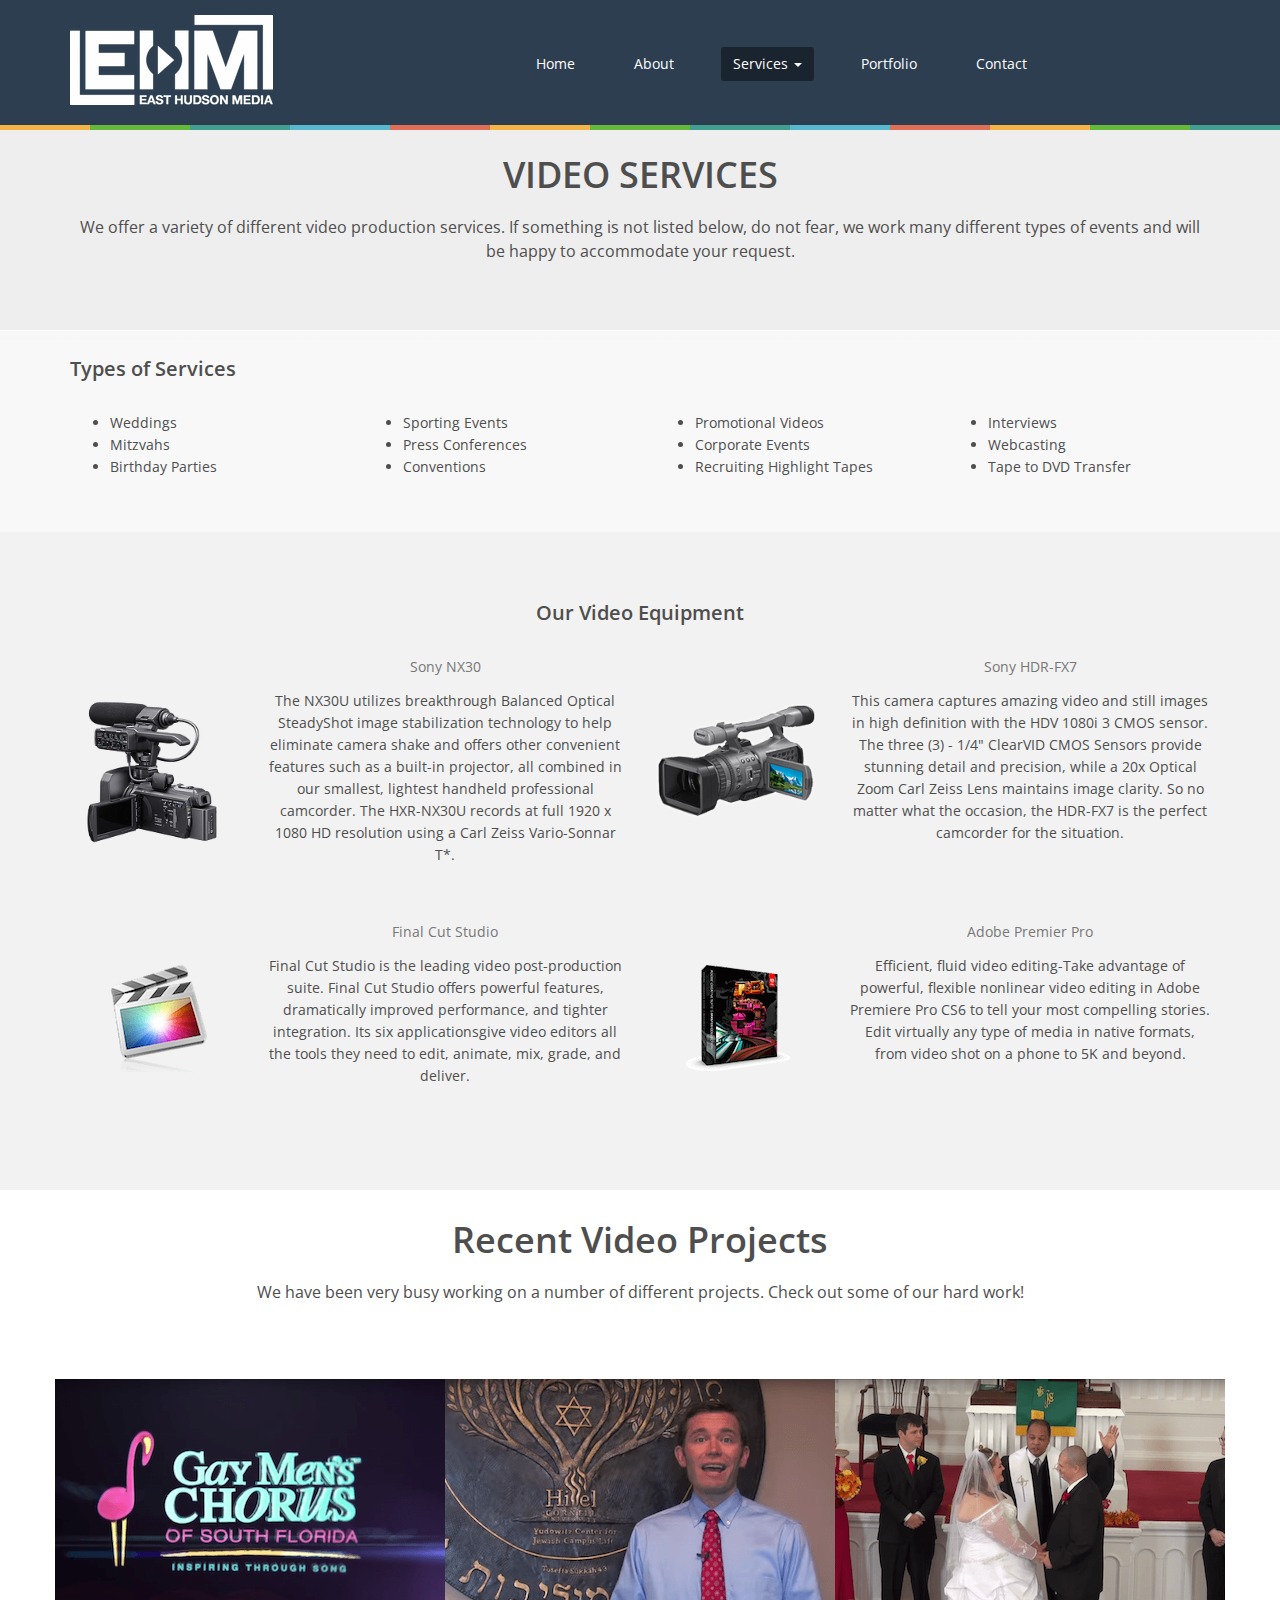
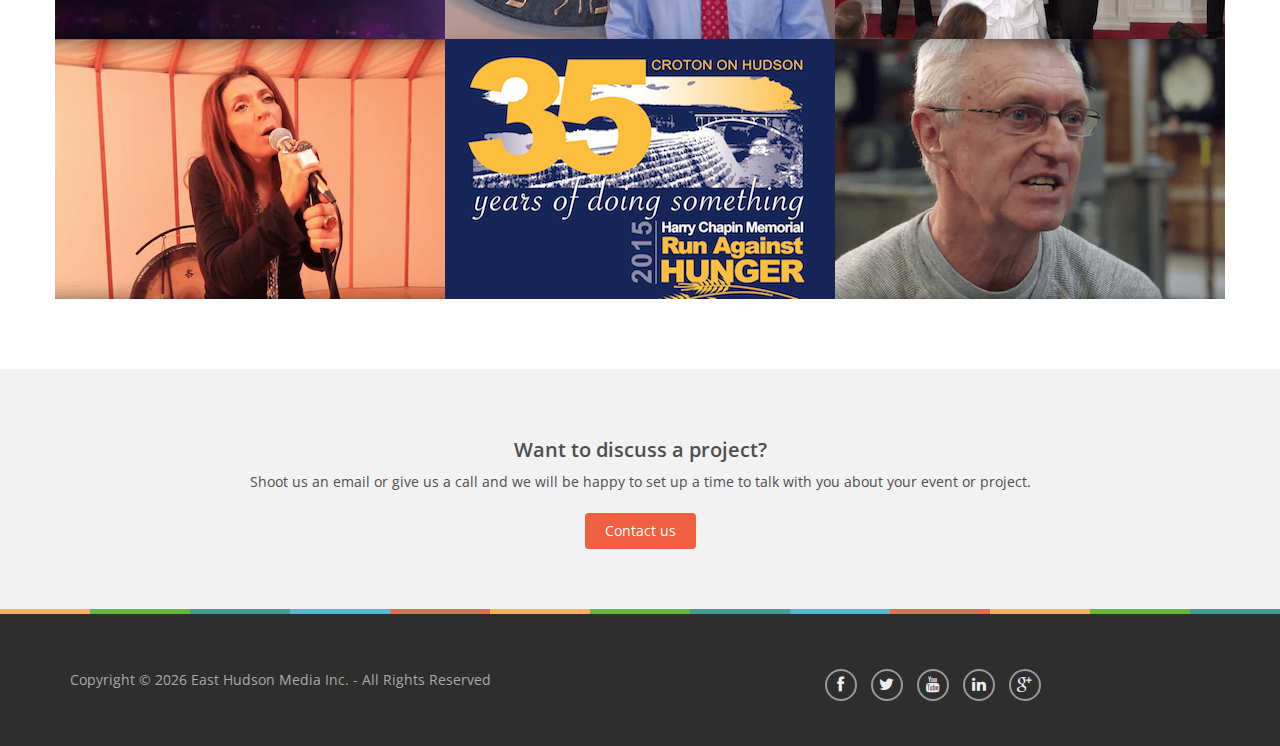
<file: video.html>
<!DOCTYPE html>
<html lang="en">
<head>
    <meta charset="utf-8">
    <meta name="viewport" content="width=device-width, initial-scale=1.0">
    <title>East Hudson Media | Westchester Media Service | Video</title>
    <meta name="description" content="We provide videography and editing services to
    Westchester and the tri-state New York area.">
    <meta name="author" content="East Hudson Media, Inc.">
    <meta name="keywords" content="east, hudson, video, videography, weddings, parties,
    HD, video editing, events, cameras, conversion, highlight tapes, meetings">
    
    <!-- Favicon -->
    <link rel="shortcut icon" href="images/favicon.ico" type="image/x-icon" />
    
    <!-- Core CSS -->
    <link href="css/bootstrap.min.css" rel="stylesheet">
    <link href="css/font-awesome.min.css" rel="stylesheet">
    <link href="css/main.css" rel="stylesheet">
    <link href="css/responsive.css" rel="stylesheet">
    <link href="css/custom.css" rel="stylesheet">
    <link href="css/hover.css" rel="stylesheet" >
    
    <!--[if lt IE 9]>
        <script src="js/html5shiv.js"></script>
        <script src="js/respond.min.js"></script>
        <![endif]-->
</head>
<!--/head-->

<body class="homepage">
<header id="header">
  <!-- Nav -->
  <nav class="navbar navbar-inverse" role="banner">
    <div class="container">
      <div class="navbar-header">
        <button type="button" class="navbar-toggle" data-toggle="collapse" data-target=".navbar-collapse"> <span class="sr-only">Toggle navigation</span> <span class="icon-bar"></span> <span class="icon-bar"></span> <span class="icon-bar"></span> </button>
        <a class="navbar-brand" href="index.html"><img src="images/logo.png" alt="Logo"> <span class="header-title">East Hudson Media</span></a></div>
      <div class="collapse navbar-collapse navbar-right">
        <ul class="nav navbar-nav">
          <li><a href="index.html">Home</a></li>
          <li><a href="about.html">About</a></li>
          <li class="dropdown active">
              <a href="#" class="dropdown-toggle" data-toggle="dropdown" role="button" aria-haspopup="true" aria-expanded="false">Services <span class="caret"></span></a>
              <ul class="dropdown-menu">
                <li class="active"><a href="video.html">Video </a></li>
                <li><a href="photo.html">Photo</a></li>
                <li><a href="web.html">Web Design</a></li>
              </ul>
            </li>
          <li><a href="portfolio.html">Portfolio</a></li>
          <li><a href="contact.html">Contact</a></li>
        </ul>
      </div>
    </div>
    <!--/.container--> 
  </nav>
  <!--/nav--> 
  
</header>
<!--/header-->

<div class="color-border"> </div>
<section id="inner-page">
    <div class="container">
        <div class="center">
            <h2>VIDEO SERVICES</h2>
            <p class="lead">We offer a variety of different video production services. If something is not listed below, do not fear, we
            work many different types of events and will be happy to accommodate your request.</p>
        </div>
        <h2>Types of Services</h2>
        <div class="row">
            <br>
            <div class="col-xs-6 col-md-3">
                <ul>
                    <li>Weddings</li>
                    <li>Mitzvahs</li>
                    <li>Birthday Parties</li>
                </ul>
            </div>
            <div class="col-xs-6 col-md-3">
              <ul>
                  <li>Sporting Events</li>
                  <li>Press Conferences</li>
                  <li>Conventions</li>
              </ul>
            </div>
            <!--/.col-md-4-->
        
            <div class="col-xs-6 col-md-3">
                <ul>
                    <li>Promotional Videos</li>
                    <li>Corporate Events</li>
                    <li>Recruiting Highlight Tapes</li>
                </ul>
            </div>
            <!--/.col-md-4-->
            
            <div class="col-xs-6 col-md-3">
                <ul>
                    <li>Interviews</li>
                    <li>Webcasting</li>
                    <li>Tape to DVD Transfer</li>
                </ul>
                <br><br>
            </div>
        </div>
        <!--/.row--> 
    </div>
  <!--/.container--> 
</section>
<!--/section-->

<section id="get-started">
    <div class="container">
        <h2>Our Video Equipment</h2>
        <div class="row">
                <div class="col-md-2 center">
                    <br><br><br><img src="images/cameras/nx30.png" alt="Sony NX30" class="img-responsive hvr-grow">
                </div>
                <div class="col-md-4">
                    <h3>Sony NX30</h3>
                    <p>The NX30U utilizes breakthrough Balanced Optical SteadyShot image stabilization technology to
                    help eliminate camera shake and offers other convenient features such as a built-in projector, all
                    combined in our smallest, lightest handheld professional camcorder. The HXR-NX30U records at full
                    1920 x 1080 HD resolution using a Carl Zeiss Vario-Sonnar T*.</p>
                </div>
                <div class="col-md-2 center">
                    <br><br><br><img src="images/cameras/fx7.png" alt="Sony FX7" class="img-responsive hvr-grow">
                </div>
                <div class="col-md-4">
                    <h3>Sony HDR-FX7</h3>
                    <p>This camera captures amazing video and still images in high definition with the HDV 1080i 3 CMOS
                    sensor. The three (3) - 1/4" ClearVID CMOS Sensors provide stunning detail and precision, while
                    a 20x Optical Zoom Carl Zeiss Lens maintains image clarity. So no matter what the occasion, the
                    HDR-FX7 is the perfect camcorder for the situation.</p>
                </div>
        </div>
        <div class="row">
                <div class="col-md-2 center">
                    <br><br><br><img src="images/software/final-cut.png" alt="Final Cut Studio" class="img-responsive hvr-grow">
                </div>
                <div class="col-sm-4">
                    <h3>Final Cut Studio</h3>
                    <p>Final Cut Studio is the leading video post-production suite. Final Cut Studio offers powerful
                    features, dramatically improved performance, and tighter integration. Its six applicationsgive
                    video editors all the tools they need to edit, animate, mix, grade, and deliver.</p>
                </div>
                <div class="col-md-2 center">
                    <br><br><br><img src="images/software/adobe-master-collection.png" alt="Adobe Master Collection" class="img-responsive hvr-grow">
                </div>
                <div class="col-md-4">
                    <h3>Adobe Premier Pro</h3>
                    <p>Efficient, fluid video editing-Take advantage of powerful, flexible nonlinear video editing in
                    Adobe Premiere Pro CS6 to tell your most compelling stories. Edit virtually any type of media in
                    native formats, from video shot on a phone to 5K and beyond.</p>
                </div>
        </div>
    </div>
</section>

<section id="recent-works">
  <div class="container">
    <div class="center">
      <h2>Recent Video Projects</h2>
      <p class="lead">We have been very busy working on a number of different projects.  Check out some of our hard work!</p>
    </div>
    <div class="row">
        
        <!--Ann Hampton Callaway-->
        <div class="portfolio-item video col-xs-12 col-sm-4 col-md-4">
          <div class="recent-work-wrap"> <img class="img-responsive" src="images/portfolios/main-portfolio/video/gay-mens-chorus.png" alt="Gay Men's Chorus">
            <div class="overlay">
              <div class="recent-work-inner">
                <h3><a href="https://www.youtube.com/watch?v=yXs2UF2KWVk" target="_blank">Ann Hampton Callaway Promo</a></h3>
                <p>A promotional video of Ann Hampton Callaway created for the Gay Men's Chorus of South Florida.</p>
                <a class="preview" href="https://www.youtube.com/watch?v=yXs2UF2KWVk" target="_blank"><i class="fa fa-search"></i> View</a> </div>
            </div>
          </div>
        </div>
        <!--/Ann Hampton Callaway-->
      
        <!--Cornell Hillel Video-->
        <div class="portfolio-item video col-xs-12 col-sm-4 col-md-4">
          <div class="recent-work-wrap"> <img class="img-responsive" src="images/portfolios/main-portfolio/video/cornell-hillel.png" alt="Cornell Hillel Promo ">
            <div class="overlay">
              <div class="recent-work-inner">
                <h3><a href="https://www.youtube.com/watch?v=2DuvoRIIPCY" target="_blank">Cornell Hillel Promo</a></h3>
                <br><p>Video created for Cornell University Hillel to promote their events and services.</p><br>
                <a class="preview" href="https://www.youtube.com/watch?v=2DuvoRIIPCY" target="_blank"><i class="fa fa-search"></i> View</a> </div>
            </div>
          </div>
        </div>
        <!--/Cornell Hillel Video-->
      
        <!--Sara & Larry Wedding-->
        <div class="portfolio-item video col-xs-12 col-sm-4 col-md-4">
          <div class="recent-work-wrap"> <img class="img-responsive" src="images/portfolios/main-portfolio/video/sara-larry-wedding.png" alt="Sara Larry Wedding">
            <div class="overlay">
              <div class="recent-work-inner">
                <h3><a href="https://www.youtube.com/watch?v=URmEB3TXi-I" target="_blank">Sara & Larry's Wedding Montage</a></h3>
                <p>Montage of a wedding that took place in Rhinebeck, NY.</p>
                <a class="preview" href="https://www.youtube.com/watch?v=URmEB3TXi-I" target="_blank"><i class="fa fa-search"></i> View</a> </div>
            </div>
          </div>
        </div>
        <!--/Sara & Larry Wedding-->
      
        <!--Marion Music Video-->
        <div class="portfolio-item video col-xs-12 col-sm-4 col-md-4">
          <div class="recent-work-wrap"> <img class="img-responsive" src="images/portfolios/main-portfolio/video/marion.png" alt="Marion">
            <div class="overlay">
              <div class="recent-work-inner">
                <h3><a href="https://www.youtube.com/watch?v=2yIsA8-VPlo" target="_blank">What Child is This - Marion LoGuidice</a></h3>
                <p>Music video produced for Marion LoGuidice in Chappaqua, NY. </p>
                <a class="preview" href="https://www.youtube.com/watch?v=2yIsA8-VPlo" target="_blank"><i class="fa fa-search"></i> View</a> </div>
            </div>
          </div>
        </div>
        <!--/Marion Music Video-->
      
        <!--Harry Chapin Video-->
        <div class="portfolio-item video col-xs-12 col-sm-4 col-md-4">
          <div class="recent-work-wrap"> <img class="img-responsive" src="images/portfolios/main-portfolio/video/harry-chapin.png" alt="Harry Chapin">
            <div class="overlay">
              <div class="recent-work-inner">
                <h3><a href="https://www.youtube.com/watch?v=TpI4idkTp_o" target="_blank">Harry Chapin Promo</a></h3>
                <br><p>Montage of the 2014 Harry Chapin Run for Hunger created for promotion purposes.</p><br>
                <a class="preview" href="https://www.youtube.com/watch?v=TpI4idkTp_o" target="_blank"><i class="fa fa-search"></i> View</a> </div>
            </div>
          </div>
        </div>
        <!--/Harry Chapin Video-->
      
        <!--Hardy North Promo-->
        <div class="portfolio-item video col-xs-12 col-sm-4 col-md-4">
          <div class="recent-work-wrap"> <img class="img-responsive" src="images/portfolios/main-portfolio/video/hardy-north-promo.png" alt="Hardy North Promo">
            <div class="overlay">
              <div class="recent-work-inner">
                <h3><a href="https://www.youtube.com/watch?v=imvNueG3InY" target="_blank">Hardy North Promo</a></h3>
                <br><p>Video created for the Hardy North highlighting the production of their wool sweaters.  </p><br>
                <a class="preview" href="https://www.youtube.com/watch?v=imvNueG3InY" target="_blank"><i class="fa fa-search"></i> View</a> </div>
            </div>
          </div>
        </div>
        <!--/Hardy North Promo-->
      
    </div>
    <!--/.row--> 
  </div>
  <!--/.container--> 
</section>
<!--/#recent-works-->

<section id="get-started">
  <div class="container">
    <div class="row">
      <div class="col-sm-12">
        <h2>Want to discuss a project?</h2>
        <p>Shoot us an email or give us a call and we will be happy to set up a time to talk with you about your event or project.</p>
        <a href="contact.html" class="btn btn-primary">Contact us</a> </div>
    </div>
  </div>
  <!--/.container--> 
</section>

<div class="color-border"> </div>
<footer id="footer">
  <div class="container">
    <div class="row">
    <div class="col-sm-6">Copyright &copy;
      <script language="JavaScript" type="text/javascript">
        now = new Date
        theYear=now.getYear()
        if (theYear < 1900)
        theYear=theYear+1900
        document.write(theYear)
      </script> East Hudson Media Inc. - All Rights Reserved</div>
      <div class="col-sm-6">
        <div class="follow-us"> <a class="fa fa-facebook social-icon" href="https://www.facebook.com/easthudsonmedia"></a> <a class="fa fa-twitter social-icon" href="http://www.twitter.com/easthudsonmedia"></a>  <a class="fa fa-youtube social-icon" href="http://www.youtube.com/easthudsonvideo"></a> <a class="fa fa-linkedin social-icon" href="https://www.linkedin.com/company/east-hudson-media"></a> <a class="fa fa-google-plus social-icon" href="https://plus.google.com/+Easthudsonmedia"></a> </div>
      </div>
    </div>
  </div>
</footer>
<!--/#footer--> 

<script src="js/jquery.js"></script> 
<script src="js/bootstrap.min.js"></script> 
<script src="js/jquery.prettyPhoto.js"></script> 
<script src="js/jquery.isotope.min.js"></script> 
<script src="js/main.js"></script>
<script>
  (function(i,s,o,g,r,a,m){i['GoogleAnalyticsObject']=r;i[r]=i[r]||function(){
  (i[r].q=i[r].q||[]).push(arguments)},i[r].l=1*new Date();a=s.createElement(o),
  m=s.getElementsByTagName(o)[0];a.async=1;a.src=g;m.parentNode.insertBefore(a,m)
  })(window,document,'script','//www.google-analytics.com/analytics.js','ga');

  ga('create', 'UA-49335302-1', 'auto');
  ga('send', 'pageview');

</script>
</body>
</html>
</file>
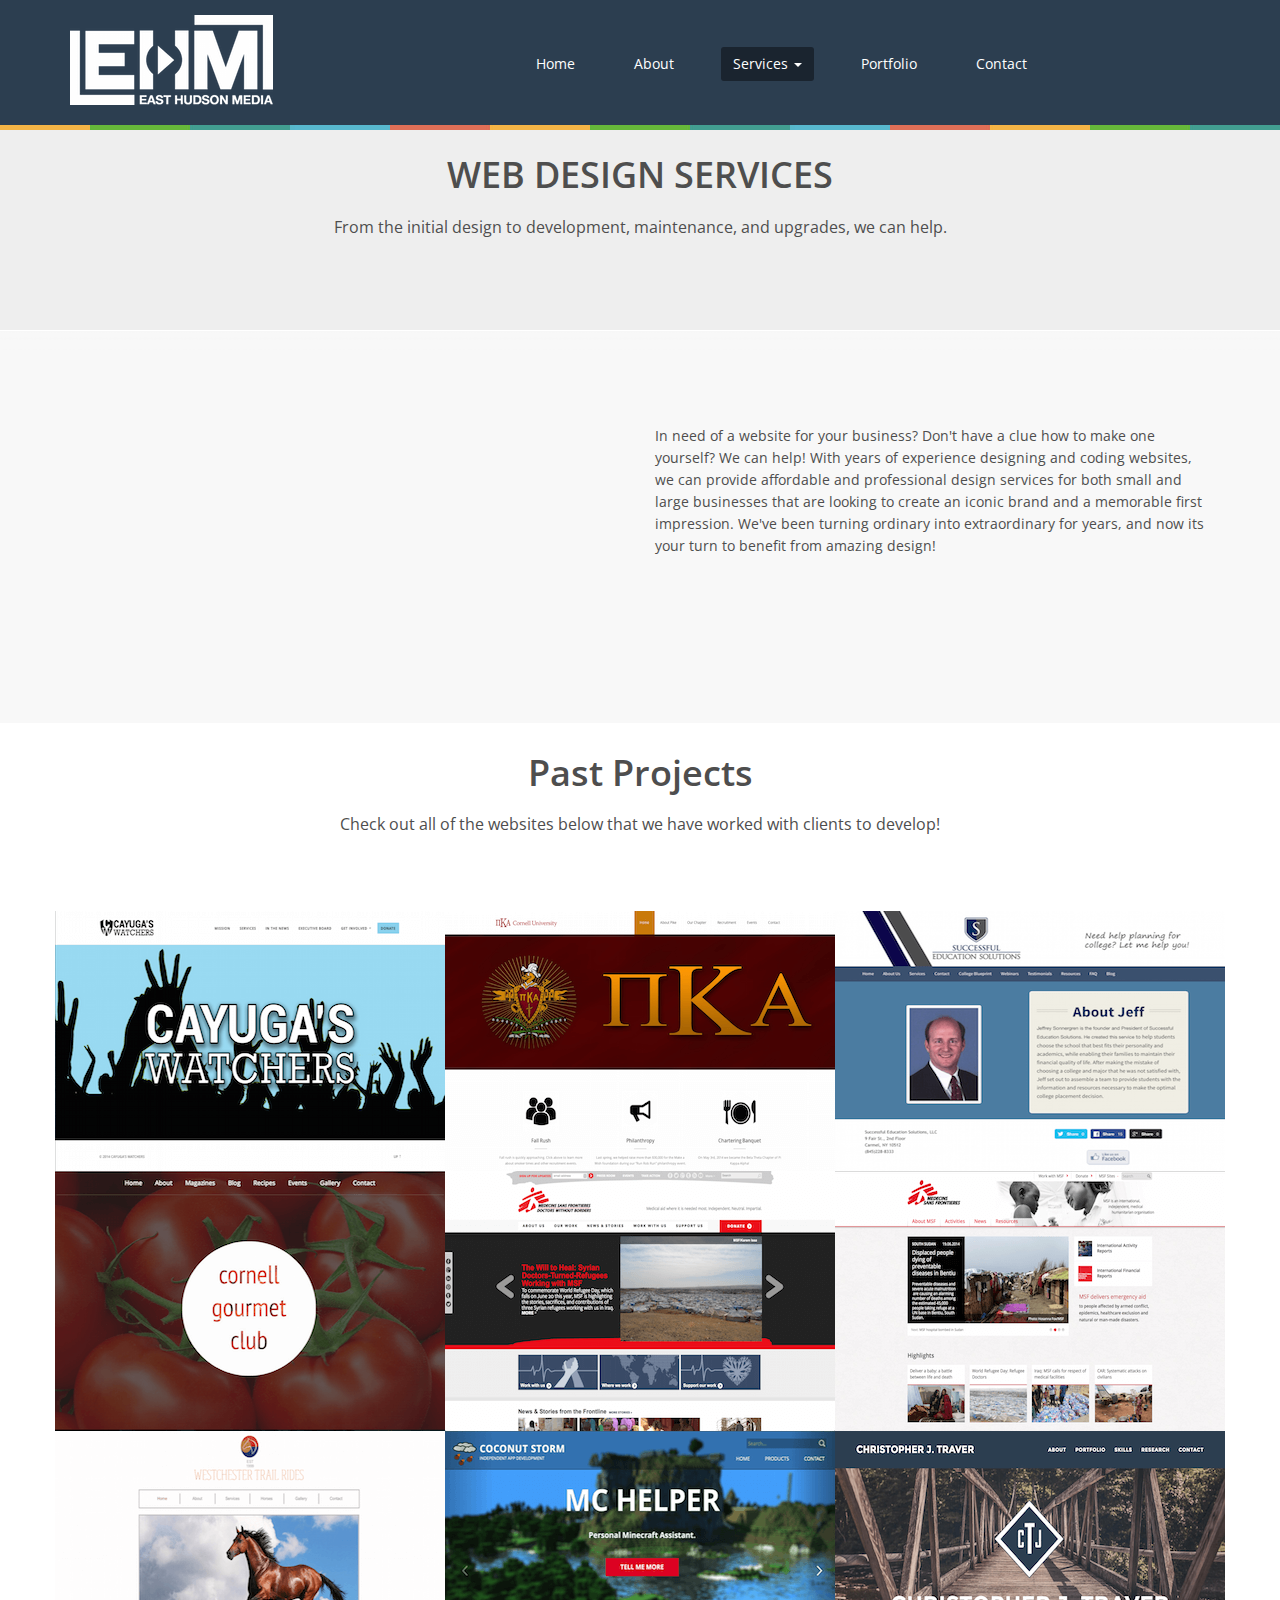
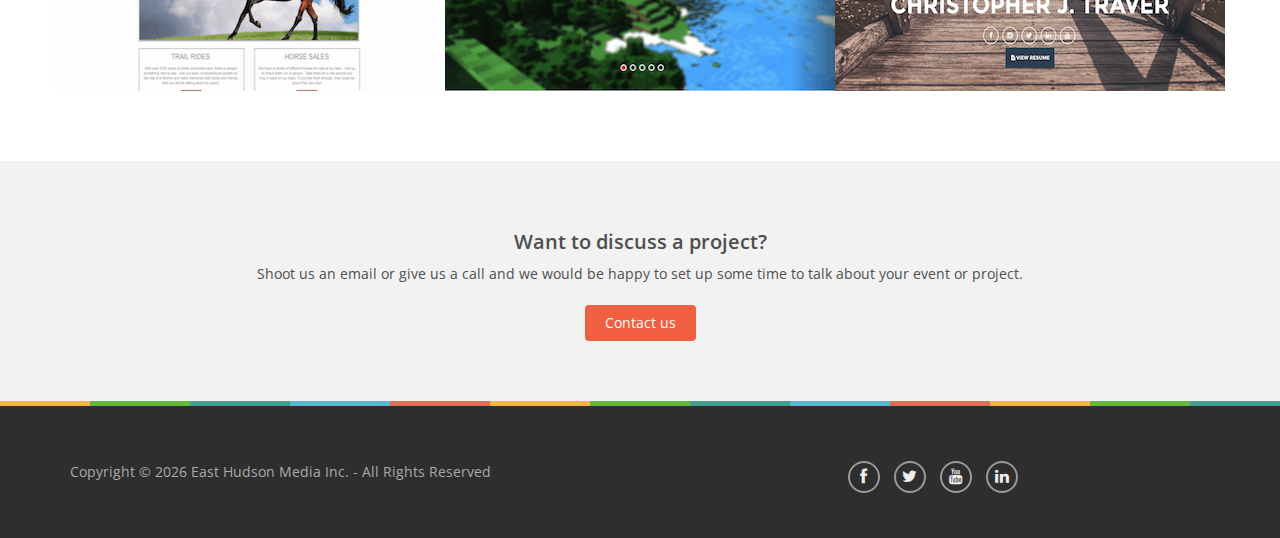
<file: web.html>
<!DOCTYPE html>
<html lang="en">
<head>
    <meta charset="utf-8">
    <meta name="viewport" content="width=device-width, initial-scale=1.0">
    <title>East Hudson Media | Westchester Media Service | Web Design</title>
    <meta name="description" content="We provide web and graphic design services
    to Westchester and the tri-state New York area.">
    <meta name="author" content="East Hudson Media, Inc.">
    <meta name="keywords" content="east, hudson, media, graphics, design, web,
    web design, portfolio, PHP, CSS, HTML, mobile, beautiful, professional">
    
    <!-- Favicon -->
    <link rel="shortcut icon" href="images/favicon.ico" type="image/x-icon" />
    
    <!-- Core CSS -->
    <link href="css/bootstrap.min.css" rel="stylesheet">
    <link href="css/font-awesome.min.css" rel="stylesheet">
    <link href="css/main.css" rel="stylesheet">
    <link href="css/responsive.css" rel="stylesheet">
    <link href="css/custom.css" rel="stylesheet">
    <link href="css/hover.css" rel="stylesheet" >
    
    <!--[if lt IE 9]>
        <script src="js/html5shiv.js"></script>
        <script src="js/respond.min.js"></script>
        <![endif]-->
</head>
<!--/head-->

<body class="homepage">
<header id="header">
  <!-- Nav -->
  <nav class="navbar navbar-inverse" role="banner">
    <div class="container">
      <div class="navbar-header">
        <button type="button" class="navbar-toggle" data-toggle="collapse" data-target=".navbar-collapse"> <span class="sr-only">Toggle navigation</span> <span class="icon-bar"></span> <span class="icon-bar"></span> <span class="icon-bar"></span> </button>
        <a class="navbar-brand" href="index.html"><img src="images/logo.png" alt="Logo"> <span class="header-title">East Hudson Media</span></a></div>
      <div class="collapse navbar-collapse navbar-right">
        <ul class="nav navbar-nav">
          <li><a href="index.html">Home</a></li>
          <li><a href="about.html">About</a></li>
          <li class="dropdown active">
              <a href="#" class="dropdown-toggle" data-toggle="dropdown" role="button" aria-haspopup="true" aria-expanded="false">Services <span class="caret"></span></a>
              <ul class="dropdown-menu">
                <li><a href="video.html">Video </a></li>
                <li><a href="photo.html">Photo</a></li>
                <li class="active"><a href="web.html">Web Design</a></li>
              </ul>
            </li>
          <li><a href="portfolio.html">Portfolio</a></li>
          <li><a href="contact.html">Contact</a></li>
        </ul>
      </div>
    </div>
    <!--/.container--> 
  </nav>
  <!--/nav--> 
  
</header>
<!--/header-->

<div class="color-border"> </div>
<section id="inner-page">
    <div class="container">
        <div class="center">
            <h2>WEB DESIGN SERVICES</h2>
            <p class="lead">From the initial design to development, maintenance, and upgrades, we can help.</p>
        </div>
        <div class="row">
            <div class="col-md-6 center">
                <br><br>
                <iframe src="https://easthudsonmedia.com/assets/iframe2.html" name="frame1" scrolling="no" frameborder="no" align="center" height = "310px" width = "330px"></iframe>
            </div>
            <div class="col-md-6">
               <p style="padding-top: 20%;">In need of a website for your business?  Don't have a clue how to make one yourself?  We can help! With years of experience
               designing and coding websites, we can provide affordable and professional design services for both small and large businesses
               that are looking to create an iconic brand and a memorable first impression. We've been turning ordinary into extraordinary for
               years, and now its your turn to benefit from amazing design! </p> 
            </div>
        </div>
    </div>
  <!--/.container--> 
</section>
<!--/section-->

<section id="recent-works">
  <div class="container">
    <div class="center">
      <h2>Past Projects</h2>
      <p class="lead">Check out all of the websites below that we have worked with clients to develop!</p>
    </div>
    <div class="row">
        
      <!--Cayuga's Watchers Website-->
        <div class="portfolio-item web col-xs-12 col-sm-4 col-md-4">
          <div class="recent-work-wrap"> <img class="img-responsive" src="images/portfolios/main-portfolio/web/cayugas-watchers.png" alt="Cayuga's Watchers Website">
            <div class="overlay">
              <div class="recent-work-inner">
                <h3><a href="http://www.cayugaswatchers.org" target="_blank">Cayuga's Watchers Website</a> </h3>
                <br><p>Built using HTML, CSS, PHP, and JavaScript on the WordPress platform.</p><br>
                <a class="preview" href="http://www.cayugaswatchers.org" target="_blank"><i class="fa fa-search"></i> View</a> </div>
            </div>
          </div>
        </div>
        <!--/Cayuga's Watchers Website-->
        
        <!--Cornell Pike Website-->
        <div class="portfolio-item web col-xs-12 col-sm-4 col-md-4">
          <div class="recent-work-wrap"> <img class="img-responsive" src="images/portfolios/main-portfolio/web/cornell-pike.png" alt="Cornell Pike Website">
            <div class="overlay">
              <div class="recent-work-inner">
                <h3><a href="http://www.cornellpikes.org" target="_blank">Cornell Pi Kappa Alpha Website</a></h3>
                <p>Built using HTML, CSS, PHP, and JavaScript on the WordPress platform.</p>
                <a class="preview" href="http://www.cornellpikes.org" target="_blank"><i class="fa fa-search"></i> View</a> </div>
            </div>
          </div>
        </div>
        <!--/Cornell Pike Website-->
        
        <!--Successful Education Solutions Website-->
        <div class="portfolio-item web col-xs-12 col-sm-4 col-md-4">
          <div class="recent-work-wrap"> <img class="img-responsive" src="images/portfolios/main-portfolio/web/successful-education-solutions.png" alt="Successful Education Solutions Website">
            <div class="overlay">
              <div class="recent-work-inner">
                <h3><a href="http://www.successfuleducationsolutions.com" target="_blank">Successful Education Solutions Website</a></h3>
                <p>Built using HTML, CSS, PHP, and JavaScript on the WordPress platform.</p>
                <a class="preview" href="http://www.successfuleducationsolutions.com" target="_blank"><i class="fa fa-search"></i> View</a> </div>
            </div>
          </div>
        </div>
        <!--/Successful Education Solutions Website-->
        
        <!--Cornell Gourmet Club Website-->
        <div class="portfolio-item web col-xs-12 col-sm-4 col-md-4">
          <div class="recent-work-wrap"> <img class="img-responsive" src="images/portfolios/main-portfolio/web/cornell-gourmet-club.png" alt="Cornell Gourmet Club Website">
            <div class="overlay">
              <div class="recent-work-inner">
                <h3><a href="http://www.cornellgourmetclub.org" target="_blank">Cornell Gourmet Club Website</a></h3>
                <p>Built using HTML, CSS, PHP, and JavaScript on the WordPress platform.</p>
                <a class="preview" href="http://www.cornellgourmetclub.org" target="_blank"><i class="fa fa-search"></i> View</a> </div>
            </div>
          </div>
        </div>
        <!--/Cornell Gourmet Club Website-->
              
        <!--Doctors Without Borders Website-->
        <div class="portfolio-item web col-xs-12 col-sm-4 col-md-4">
          <div class="recent-work-wrap"> <img class="img-responsive" src="images/portfolios/main-portfolio/web/doctors-without-borders.png" alt="Doctors Without Borders">
            <div class="overlay">
              <div class="recent-work-inner">
                <h3><a href="http://www.doctorswithoutborders.org" target="_blank">Doctors Without Borders Website</a></h3>
                <p>As part of a collaboration project, we assisted with the development of their Drupal based website.</p>
                <a class="preview" href="http://www.doctorswithoutborders.org" target="_blank"><i class="fa fa-search"></i> View</a> </div>
            </div>
          </div>
        </div>
        <!--/Doctors Without Borders Website-->
        
        <!--MSF Website-->
        <div class="portfolio-item web col-xs-12 col-sm-4 col-md-4">
          <div class="recent-work-wrap"> <img class="img-responsive" src="images/portfolios/main-portfolio/web/msf.png" alt="MSF Website">
            <div class="overlay">
              <div class="recent-work-inner">
                <h3><a href="http://www.msf.org" target="_blank">MSF Website</a></h3>
                <br><p>As part of a collaboration project, we assisted with the development of their Drupal based website.</p><br>
                <a class="preview" href="http://www.msf.org" target="_blank"><i class="fa fa-search"></i> View</a> </div>
            </div>
          </div>
        </div>
        <!--/MSF Website-->
        
        <!--Westchester Trail Rides Website-->
        <div class="portfolio-item web col-xs-12 col-sm-4 col-md-4">
          <div class="recent-work-wrap"> <img class="img-responsive" src="images/portfolios/main-portfolio/web/westchester-trail-rides.png" alt="Westchester Trail Rides Website">
            <div class="overlay">
              <div class="recent-work-inner">
                <h3><a href="http://www.westchestertrailrides.com" target="_blank">Westchester Trail Rides Website</a></h3>
                <p>Website built on the Wix platform for a local horseback trail riding company.</p>
                <a class="preview" href="http://www.westchestertrailrides.com" target="_blank"><i class="fa fa-search"></i> View</a> </div>
            </div>
          </div>
        </div>
        <!--/Westchester Trail Rides Website-->
            
        <!--Coconut Storm-->
        <div class="portfolio-item web col-xs-12 col-sm-4 col-md-4">
          <div class="recent-work-wrap"> <img class="img-responsive" src="images/portfolios/main-portfolio/web/coconut-storm.png" alt="Coconut Storm Website">
            <div class="overlay">
              <div class="recent-work-inner">
                <h3><a href="http://www.coconutstorm.com" target="_blank">Coconut Storm Website</a></h3>
                <br><p>Built using HTML, CSS, PHP, and JavaScript on the WordPress platform.</p><br>
                <a class="preview" href="http://www.coconutstorm.com" target="_blank"><i class="fa fa-search"></i> View</a> </div>
            </div>
          </div>
        </div>
        <!--/.portfolio-item-->
        
        <!--Chris Traver Personal Site-->
        <div class="portfolio-item web col-xs-12 col-sm-4 col-md-4">
          <div class="recent-work-wrap"> <img class="img-responsive" src="images/portfolios/main-portfolio/web/chris-traver-website.png" alt="Personal Website">
            <div class="overlay">
              <div class="recent-work-inner">
                <h3><a href="http://www.christophertraver.com" target="_blank">Personal Website</a></h3>
                <br><p>Personal website custom built using the bootstrap framework.</p><br>
                <a class="preview" href="http://www.christophertraver.com" target="_blank"><i class="fa fa-search"></i> View</a> </div>
            </div>
          </div>
        </div>
        <!--/Chris Traver Personal Site-->
        
    </div>
    <!--/.row--> 
  </div>
  <!--/.container--> 
</section>
<!--/#recent-works-->

<section id="get-started">
  <div class="container">
    <div class="row">
      <div class="col-sm-12">
        <h2>Want to discuss a project?</h2>
        <p>Shoot us an email or give us a call and we would be happy to set up some time to talk about your event or project.</p>
        <a href="contact.html" class="btn btn-primary">Contact us</a> </div>
    </div>
  </div>
  <!--/.container--> 
</section>

<div class="color-border"> </div>
<footer id="footer">
  <div class="container">
    <div class="row">
    <div class="col-sm-6">Copyright &copy;
      <script language="JavaScript" type="text/javascript">
        now = new Date
        theYear=now.getYear()
        if (theYear < 1900)
        theYear=theYear+1900
        document.write(theYear)
      </script> East Hudson Media Inc. - All Rights Reserved</div>
      <div class="col-sm-6">
        <div class="follow-us"> <a class="fa fa-facebook social-icon" href="https://www.facebook.com/easthudsonmedia"></a> <a class="fa fa-twitter social-icon" href="https://www.twitter.com/easthudsonmedia"></a>  <a class="fa fa-youtube social-icon" href="https://www.youtube.com/easthudsonmedia"></a> <a class="fa fa-linkedin social-icon" href="https://www.linkedin.com/company/east-hudson-media"></a> </div>
      </div>
    </div>
  </div>
</footer>
<!--/#footer--> 
        
<script src="js/jquery.js"></script> 
<script src="js/bootstrap.min.js"></script> 
<script src="js/jquery.prettyPhoto.js"></script> 
<script src="js/jquery.isotope.min.js"></script> 
<script src="js/main.js"></script>

<script>
  (function(i,s,o,g,r,a,m){i['GoogleAnalyticsObject']=r;i[r]=i[r]||function(){
  (i[r].q=i[r].q||[]).push(arguments)},i[r].l=1*new Date();a=s.createElement(o),
  m=s.getElementsByTagName(o)[0];a.async=1;a.src=g;m.parentNode.insertBefore(a,m)
  })(window,document,'script','//www.google-analytics.com/analytics.js','ga');

  ga('create', 'UA-49335302-1', 'auto');
  ga('send', 'pageview');

</script>

</body>
</html>
</file>
<file: css/main.css>
@import url(https://fonts.googleapis.com/css?family=Open+Sans:300italic,400italic,600italic,700italic,800italic,400,600,700,300,800);
body {
	background: #fff;
	font-family: 'Open Sans', sans-serif;
	color: #4e4e4e;
	line-height: 22px;
}
h1, h2, h3, h4, h5, h6 {
	font-weight: 600;
	font-family: 'Open Sans', sans-serif;
	color: #4e4e4e;
}
h1 {
	font-size: 46px;
	font-weight: 700;
	color: black;
	letter-spacing: -2px;
}
h2 {
	font-size: 20px;
}
h3 {
	font-size: 14px;
	color: #777;
	font-weight: 400;
	line-height: 26px;
}
h4 {
	font-size: 16px;
}
a {
	color: #c52d2f;
	-webkit-transition: color 300ms, background-color 300ms;
	-moz-transition: color 300ms, background-color 300ms;
	-o-transition: color 300ms, background-color 300ms;
	transition: color 300ms, background-color 300ms;
}
a:hover, a:focus {
	color: #d43133;
}
hr {
	border-top: 1px solid #e5e5e5;
	border-bottom: 1px solid #fff;
}
.btn-primary {
	padding: 8px 20px;
	background: #f05f40;
	color: #fff;
	border-radius: 4px;
	border: none;
	margin-top: 10px;
}
.btn-primary:hover, .btn-primary:focus {
	background: #2d78ae;
	outline: none;
	box-shadow: none;
}
a:hover, a:focus {
	color: #111;
	text-decoration: none;
	outline: none;
}
.center h2 {
	font-size: 36px;
	margin-top: 0;
	margin-bottom: 20px;
}
.center h3 {
	font-size: 22px;
	margin-top: 0;
	margin-bottom: 20px;
}
.media>.pull-left {
	margin-right: 20px;
}
.media>.pull-right {
	margin-left: 20px;
}
body > section {
	padding: 30px 0;
}
.center {
	text-align: center;
	padding-bottom: 55px;
}
.lead {
	font-size: 16px;
	line-height: 24px;
	font-weight: 400;
}
 @-webkit-keyframes scaleIn {
 0% {
 opacity: 0;
 -webkit-transform: scale(0);
 transform: scale(0);
}
 100% {
 opacity: 1;
 -webkit-transform: scale(1);
 transform: scale(1);
}
}
 @keyframes scaleIn {
 0% {
 opacity: 0;
 -webkit-transform: scale(0);
 -ms-transform: scale(0);
 transform: scale(0);
}
 100% {
 opacity: 1;
 -webkit-transform: scale(1);
 -ms-transform: scale(1);
 transform: scale(1);
}
}
/*************************
*******Header******
**************************/

.navbar>.container .navbar-brand {
	margin-left: 0;
}
.navbar-brand {
	padding: 0;
	margin: 0;
}
.navbar {
	border-radius: 0;
	margin-bottom: 0;
	background: #151515;
	padding: 15px 0;
	padding-bottom: 0;
}
.navbar-nav {
	margin-top: 12px;
}
.navbar-nav>li {
	margin-left: 35px;
	padding-bottom: 28px;
}
.navbar-inverse .navbar-nav > li > a {
	padding: 5px 12px;
	margin: 0;
	border-radius: 3px;
	color: #fff;
	line-height: 24px;
	display: inline-block;
}
.navbar-inverse .navbar-nav > li > a:hover {
	background-color: #f05f40;
	color: #fff;
}
.navbar-inverse {
	border: none;
}
.navbar-inverse .navbar-brand {
	font-size: 30px;
	line-height: 50px;
	font-weight: 600;
	color: #fff;
}
.navbar-inverse .navbar-brand .fa {
	color: #f05f40;
}
.navbar-inverse .navbar-nav > .active > a, .navbar-inverse .navbar-nav > .active > a:hover, .navbar-inverse .navbar-nav > .active > a:focus, .navbar-inverse .navbar-nav > .open > a, .navbar-inverse .navbar-nav > .open > a:hover, .navbar-inverse .navbar-nav > .open > a:focus {
	background-color: #1a242f;
	color: #fff;
}
/*************************
*******Home Page******
**************************/
#main-slider {
	position: relative;
	text-align: center;
}
.no-margin {
	margin: 0;
	padding: 0;
}
#main-slider .carousel .carousel-content {
	margin-top: 150px;
}
#main-slider .carousel .slide-margin {
	margin-top: 100px;
}
#main-slider .carousel .logo {
	font-weight: 600;
	margin: 20px 0;
	padding: 0 10px;
	border-radius: 10px;
	border: 1px solid #9bcaec;
	border-bottom: 0;
	border-right: 0;
	box-shadow: 6px 3px #ddd;
}
#main-slider .carousel .logo i {
	color: grey;
}
#main-slider .carousel h2 {
	color: #666;
	font-weight: 500;
	margin: 20px 0;
}
#main-slider .carousel .btn-slide {
	padding: 8px 20px;
	background: #52a7e0;
	color: #fff;
	border-radius: 4px;
	margin-top: 25px;
	display: inline-block;
}

#main-slider .carousel .btn-slide: hover{
	background: #f03e14;
}
.carousel-inner {
	height: 640px;
}
#main-slider .carousel .item {
	background-position: 50%;
	background-repeat: no-repeat;
	background-size: cover;
	left: 0 !important;
	opacity: 0;
	top: 0;
	position: absolute;
	width: 100%;
	display: block !important;
	height: 640px;
	-webkit-transition: opacity ease-in-out 500ms;
	-moz-transition: opacity ease-in-out 500ms;
	-o-transition: opacity ease-in-out 500ms;
	transition: opacity ease-in-out 500ms;
}
#main-slider .carousel .item:first-child {
	top: auto;
	position: relative;
}
#main-slider .carousel .item.active {
	opacity: 1;
	-webkit-transition: opacity ease-in-out 500ms;
	-moz-transition: opacity ease-in-out 500ms;
	-o-transition: opacity ease-in-out 500ms;
	transition: opacity ease-in-out 500ms;
	z-index: 1;
}
#main-slider .prev, #main-slider .next {
	position: absolute;
	top: 50%;
	background-color: #fff;
	color: #ccc;
	display: inline-block;
	margin-top: -25px;
	height: 40px;
	line-height: 40px;
	width: 40px;
	line-height: 40px;
	text-align: center;
	border-radius: 4px;
	z-index: 5;
	opacity: 0.8;
}
#main-slider .prev:hover, #main-slider .next:hover {
	background-color: #52a7e0;
}
#main-slider .prev {
	left: 10px;
}
#main-slider .next {
	right: 10px;
}
#main-slider .carousel-indicators li {
	width: 14px;
	height: 14px;
	margin: 0 15px 0 0;
	position: relative;
}
#main-slider .carousel-indicators li:after {
	position: absolute;
	content: "";
	width: 18px;
	height: 18px;
	border-radius: 100%;
	border: 1px solid grey;
	left: -3px;
	top: -3px;
}
#main-slider .carousel-indicators .active {
	width: 14px;
	height: 14px;
	background-color: #2c3e50;
	margin: 0 15px 0 0;
	border: 1px solid black;
	position: relative;
}
#main-slider .carousel-indicators .active:after {
	position: absolute;
	content: "";
	width: 18px;
	height: 18px;
	border-radius: 100%;
	background: #2c3e50;
	border: 1px solid black;
	left: -3px;
	top: -3px;
}
#feature {
	background: #f2f2f2;
	padding-bottom: 40px;
}
#inner-page {
	background: #f8f8f8 url(../images/innerpage_bg.png) repeat-x;
	padding-bottom: 0;
}
.color-border {
	background: url(../images/color_border.jpg) repeat-x scroll center top;
	width: 100%;
	float: left;
	display: block;
	height: 5px;
}
.features {
	padding: 0;
}
.feature-wrap {
	margin-bottom: 35px;
	overflow: hidden;
	text-align: center;
}
.feature-wrap h2 {
	margin-top: 10px;
}
.feature-wrap .pull-left {
	margin-right: 25px;
}
.feature-wrap i {
	font-size: 48px;
	height: 110px;
	width: 110px;
	margin: 3px;
	border-radius: 100%;
	line-height: 110px;
	text-align: center;
	background: #ffffff;
	color: #f05f40;
	transition: background .25s ease-in-out;
   -moz-transition: background .25s ease-in-out;
   -webkit-transition: background .25s ease-in-out;
}
.feature-wrap i:hover {
	background: #2c3e50;
}
#recent-works .col-xs-12.col-sm-4.col-md-4 {
	padding: 0;
}
#recent-works {
	padding-bottom: 70px;
}
.recent-work-wrap {
	position: relative;
}
.recent-work-wrap img {
	width: 100%;
}
.recent-work-wrap .recent-work-inner {
	top: 0;
	background: transparent;
	opacity: 1;
	width: 100%;
	border-radius: 0;
	margin-bottom: 0;
	text-align: center;
}
.recent-work-wrap .recent-work-inner h3 {
	margin: 10px 0;
}
.recent-work-wrap .recent-work-inner h3 a {
	font-size: 24px;
	color: #fff;
}
.recent-work-wrap .overlay {
	position: absolute;
	top: 0;
	left: 0;
	width: 100%;
	height: 100%;
	opacity: 0;
	border-radius: 0;
	background: #f05f40;
	color: #fff;
	vertical-align: middle;
	-webkit-transition: opacity 500ms;
	-moz-transition: opacity 500ms;
	-o-transition: opacity 500ms;
	transition: opacity 500ms;
	padding: 30px;
}
.recent-work-wrap .overlay .preview {
	bottom: 0;
	display: inline-block;
	height: 35px;
	line-height: 35px;
	border-radius: 0;
	background: transparent;
	text-align: center;
	color: #fff;
}
.recent-work-wrap:hover .overlay {
	opacity: 0.9;
}
.testimonials blockquote {
	position: relative;
	background: white;
	min-height: 120px;
	margin-top: 20px;
	margin-bottom: 100px;
	border: 1px solid #ecedf1;
	text-align: center;
}
.testimonials blockquote:before {
	content: '';
	position: absolute;
	bottom: -10px;
	left: 50%;
	margin-left: -10px;
	border-top: 10px solid #ecedf1;
	border-left: 10px solid transparent;
	border-right: 10px solid transparent;
}
.testimonials blockquote:after {
	content: '';
	position: absolute;
	bottom: -8px;
	left: 50%;
	margin-left: -9px;
	border-top: 9px solid white;
	border-left: 9px solid transparent;
	border-right: 9px solid transparent;
}
.testimonials blockquote img {
	height: 70px;
	width: 70px;
	position: absolute;
	border: 1px solid #ecedf1;
	background: white;
	bottom: -90px;
	left: 50%;
	margin-left: -34px;
}
blockquote p.clients-words {
	font-size: 14px;
}
span.clients-name {
	font-size: 14px;
	position: absolute;
	bottom: 10px;
	right: 10px;
}
#testimonials {
	background: #000 url(../images/testimonials/bg_testimonials.jpg);
	background-size: cover;
}
#testimonials .clients-name {
	color: #f05f40;
}
#testimonials .lead, #testimonials h2 {
	color: #fff;
}
#middle {
	background: #f2f2f2;
}
#middle h3 {
	color: #4e4e4e;
	font-size: 18px;
	font-weight: 600;
}
#middle i {
	color: #52a7e0;
}
#middle .media-body h3 {
	color: #4e4e4e;
	font-size: 18px;
}
.accordion h2 {
	margin-bottom: 25px;
}
.panel-default {
	border-color: transparent;
}
.panel-default>.panel-heading, .panel {
	background-color: #ebebeb;
	border: 0 none;
	box-shadow: none;
}
.panel-default>.panel-heading+.panel-collapse .panel-body {
	background: #f1f1f1;
	color: #4e4e4e;
}
.panel-body {
	padding: 20px;
}
.panel-group .panel+.panel {
	margin-top: 0;
	border-top: 1px solid #d9d9d9;
}
.panel-group .panel {
	border-radius: 8px;
}
.panel-heading {
	border-radius: 0;
}
.panel-title>a {
	color: #4e4e4e;
	font-size: 14px;
}
.accordion-inner img {
	border-radius: 4px;
}
.accordion-inner h4 {
	margin-top: 0;
}
.panel-heading.active {
	background: #52a7e0;
	border-radius: 8px;
}
.panel-heading.active .panel-title>a {
	color: #fff;
}
a.accordion-toggle i {
	width: 45px;
	line-height: 44px;
	font-size: 20px;
	margin-top: -10px;
	text-align: center;
	margin-right: -15px;
	background: #ebebeb;
	border-radius: 8px;
}
.panel-heading.active a.accordion-toggle i {
	background: #52a7e0;
	color: #fff;
}
.panel-heading.active a.accordion-toggle.collapsed i {
	background: #52a7e0;
	color: #fff;
}
#partner {
	background: url(../images/clients/clients_bg.jpg) 50% 50% no-repeat;
	background-size: cover;
}
#partner {
	text-align: center;
}
.partners ul {
	list-style: none;
	margin: 0;
	padding: 0;
}
.partners ul li {
	display: inline-block;
	float: left;
	width: 20%;
}
#get-started {
	padding: 50px 0 60px 0;
	text-align: center;
	background: #f2f2f2;
}
/*************************
********* About Us Page CSS ******
**************************/

.about-us {
	padding-bottom: 50px;
}
.about-us h3 {
	color: #4e4e4e;
	font-size: 18px;
	font-weight: 600;
	margin-bottom: 30px;
}
.about-us p {
	color: #4e4e4e;
}
.about-us img {
	margin-top: 40px;
}
/*************************
********* Portfolio CSS ******
**************************/
.portfolio-items, .portfolio-filter {
	list-style: none outside none;
	margin: 0 0 40px 0;
	padding: 0;
}
.portfolio-filter > li {
	display: inline-block;
}
.portfolio-filter > li a {
	background: none repeat scroll 0 0 #FFFFFF;
	font-size: 14px;
	font-weight: 400;
	margin-right: 20px;
	text-transform: uppercase;
	transition: all 0.9s ease 0s;
	-moz-transition: all 0.9s ease 0s;
	-webkit-transition: all 0.9s ease 0s;
	-o-transition: all 0.9s ease 0s;
	border: 1px solid #F2F2F2;
	outline: none;
	border-radius: 3px;
}
.portfolio-filter > li a:hover, .portfolio-filter > li a.active {
	color: #fff;
	background: #f05f40;
	border: 1px solid #f05f40;
	box-shadow: none;
	-webkit-box-shadow: none;
}
.portfolio-items > li {
	float: left;
	padding: 0;
	-webkit-box-sizing: border-box;
	-moz-box-sizing: border-box;
	box-sizing: border-box;
}
.portfolio-item {
	margin: 0;
	padding: 0;
}
/* Start: Recommended Isotope styles */
/**** Isotope Filtering ****/
.isotope-item {
	z-index: 2;
}
.isotope-hidden.isotope-item {
	pointer-events: none;
	z-index: 1;
}
/**** Isotope CSS3 transitions ****/
.isotope, .isotope .isotope-item {
	-webkit-transition-duration: 0.8s;
	-moz-transition-duration: 0.8s;
	-ms-transition-duration: 0.8s;
	-o-transition-duration: 0.8s;
	transition-duration: 0.8s;
}
.isotope {
	-webkit-transition-property: height, width;
	-moz-transition-property: height, width;
	-ms-transition-property: height, width;
	-o-transition-property: height, width;
	transition-property: height, width;
}
.isotope .isotope-item {
	-webkit-transition-property: -webkit-transform, opacity;
	-moz-transition-property: -moz-transform, opacity;
	-ms-transition-property: -ms-transform, opacity;
	-o-transition-property: -o-transform, opacity;
	transition-property: transform, opacity;
}
/**** disabling Isotope CSS3 transitions ****/
.isotope.no-transition, .isotope.no-transition .isotope-item, .isotope .isotope-item.no-transition {
	-webkit-transition-duration: 0s;
	-moz-transition-duration: 0s;
	-ms-transition-duration: 0s;
	-o-transition-duration: 0s;
	transition-duration: 0s;
}
/* End: Recommended Isotope styles */
/* disable CSS transitions for containers with infinite scrolling*/
.isotope.infinite-scrolling {
	-webkit-transition: none;
	-moz-transition: none;
	-ms-transition: none;
	-o-transition: none;
	transition: none;
}
/**************************
********* Pricing Table CSS *
**************************/
#inner-page .panel-primary > .panel-heading {
	color: #fff;
	background-color: #65b0e2;
	border-color: #65b0e2;
	padding: 20px 0;
}
#inner-page .panel-info > .panel-heading {
	color: #fff;
	background-color: #e4907e;
	border-color: #e4907e;
	padding: 20px 0;
}
#inner-page .panel-success > .panel-heading {
	color: #fff;
	background-color: #8ac66b;
	border-color: #8ac66b;
	padding: 20px 0;
}
#inner-page .panel-title {
	font-size: 26px;
}
#inner-page .panel {
	text-align: center;
}
#inner-page .panel:hover {
	box-shadow: 0 1px 5px rgba(0, 0, 0, 0.4), 0 1px 5px rgba(130, 130, 130, 0.35);
}
#inner-page .panel-body {
	padding: 0;
	text-align: center;
}
.the-price {
	background-color: rgba(220,220,220,.17);
	box-shadow: 0 1px 0 #dcdcdc, inset 0 1px 0 #fff;
	padding: 20px;
	margin: 0;
}
.the-price h1 {
	font-weight: 500;
	line-height: 1em;
	padding: 20px 0;
	margin: 0;
}
/*************************
********* Contact Us CSS ******
**************************/

.contact_top {
	margin-right: 0;
	margin-left: 0;
	margin-bottom: 2em;
	border-bottom: 2px solid #fff;
}
.contact_details {
	padding: 20px;
	text-align: center;
}
.contact_details i {
	color: #f05f40;
}
.contact_details p {
	padding: 20px 0;
}
.form-group .form-control {
	padding: 7px 12px;
	border-color: #f2f2f2;
	box-shadow: none;
}
textarea#message {
	resize: none;
	padding: 10px;
}
/***********************
********* Footer ******
************************/
#footer {
	padding-top: 60px;
	padding-bottom: 40px;
	color: #aaa;
	background: #2e2e2e;
}
#footer a {
	color: #eee;
}
#footer a:hover {
	color: #3276b1;
}
#footer ul {
	list-style: none;
	padding: 0;
	margin: 0;
}
#footer ul > li {
	display: inline-block;
	margin-left: 15px;
}
.follow-us {
	margin-top: -5px;
	text-align: center;
}
.social-icon {
	padding-top: 6px;
	font-size: 16px;
	text-align: center;
	width: 32px;
	height: 32px;
	border: 2px solid #999;
	border-radius: 50%;
	color: #999;
	margin: 5px;
}
a.social-icon:hover, a.social-icon:active, a.social-icon:focus {
	text-decoration: none;
	color: #3276b1;
	border-color: #3276b1;
}
</file>
<file: css/responsive.css>
/* lg */ 
@media (min-width: 1200px) {
/* Make Navigation Toggle on Desktop Hover */
.dropdown:hover .dropdown-menu {
	display: block;
	-webkit-animation: fadeInUp 400ms;
	animation: fadeInUp 400ms;
}
}

/* md */
@media (min-width: 992px) and (max-width: 1199px) {
/* Make Navigation Toggle on Desktop Hover */
.dropdown:hover .dropdown-menu {
	display: block;
	-webkit-animation: fadeInUp 400ms;
	animation: fadeInUp 400ms;
}
.navbar-nav > li {
	margin-left: 10px;
}
.navbar-collapse {
	padding-left: 0;
	padding-right: 0;
}
.recent-work-wrap .recent-work-inner h3 a {
	font-size: 20px;
}
.recent-work-wrap .overlay {
	padding: 15px;
}
.feature-wrap h2 {
	font-size: 18px;
}
.feature-wrap h3 {
	font-size: 14px;
}
.recent-work-wrap .overlay .preview {
	line-height: inherit;
}

}

/* sm */
@media (min-width: 995px) and (max-width: 1000px) {
/* Make Navigation Toggle on Desktop Hover */
.dropdown:hover .dropdown-menu {
	display: block;
	-webkit-animation: fadeInUp 400ms;
	animation: fadeInUp 400ms;
}
.navbar-collapse {
	padding-left: 0;
	padding-right: 0;
}
.navbar-nav > li {
	margin-left: 0;
}
#main-slider .carousel h1 {
	font-size: 25px;
}
#main-slider .carousel h2 {
	font-size: 20px;
}
.media.accordion-inner .pull-left {
	clear: both;
	width: 100%;
}
.media.accordion-inner .media-body {
	clear: both;
}
.recent-work-wrap .overlay {
	padding: 15px;
}
.recent-work-wrap .recent-work-inner h3 a {
	font-size: 20px;
}
}

/* xs */
@media (max-width: 767px) {
.container > .navbar-header, .container > .navbar-collapse {
	margin-left: 0;
}
.navbar-inverse .navbar-brand {
	font-size: 20px;
	width: 186px;
}
.navbar-inverse .navbar-brand img{
	display: none;
}
.navbar {
	padding: 0px;
}
.lead {
	font-size: 10px;
}
.navbar-nav > li {
	padding-bottom: 0;
}
#main-slider .carousel h1 {
	font-size: 25px;
}
#main-slider .carousel h2 {
	font-size: 16px;
}
.feature-wrap h2 h2 {
	font-size: 18px;
}
.feature-wrap h3 h3 {
	font-size: 14px;
}
.media.accordion-inner .pull-left, .media.accordion-inner .media-body {
	clear: both;
}
.accordion-inner h4 {
	margin-top: 10px;
}
#footer .col-sm-6 {
	text-align: center;
}
#footer .pull-right {
	float: none !important;
}
.portfolio-item, #recent-works .col-xs-12.col-sm-4.col-md-4 {
	padding: 0 15px;
}
.header-title {
	display: block !important;
}
}

/* XS Portrait */
@media (max-width: 480px) {
}
</file>
<file: css/custom.css>
.client-link {
	color: #f05f40;
}

#middle-about {
	background: #fff;
}
#middle-about h3 {
	color: #4e4e4e;
	font-size: 18px;
	font-weight: 600;
}
#middle-about i {
	color: #52a7e0;
}
#middle-about .media-body h3 {
	color: #4e4e4e;
	font-size: 18px;
}

.navbar-inverse {
	background-color: #2c3e50;
}

.navbar {
	background-color: #2c3e50;
}

.navbar-brand img {
	padding-bottom: 20px;
}

.navbar-right {
	padding-top: 20px;
}

.header-title {
	display: none;
}

.btn-lg {
	float: right;
	margin-bottom: 20px;
}

.help-block {
	color: red;
}

.help-block ul {
	list-style-type: none;
}

.portfolio-modal .modal-content {
    padding: 100px 0;
    min-height: 100%;
    border: 0;
    border-radius: 0;
    text-align: center;
    background-clip: border-box;
    -webkit-box-shadow: none;
    box-shadow: none;
}

.portfolio-modal .modal-content h2 {
    margin: 0;
    font-size: 3em;
}

.portfolio-modal .modal-content img {
    margin-bottom: 30px;
    border: 8px solid #2c3e50;
}

.portfolio-modal .modal-content .item-details {
    margin: 30px 0;
}

.portfolio-modal .close-modal {
    position: absolute;
    top: 25px;
    right: 25px;
    width: 75px;
    height: 75px;
    background-color: transparent;
    cursor: pointer;
}

.portfolio-modal .close-modal:hover {
    opacity: .3;
}

.portfolio-modal .close-modal .lr {
    z-index: 1051;
    width: 1px;
    height: 75px;
    margin-left: 35px;
    background-color: #2c3e50;
    -webkit-transform: rotate(45deg);
    -ms-transform: rotate(45deg);
    transform: rotate(45deg);
}

.portfolio-modal .close-modal .lr .rl {
    z-index: 1052;
    width: 1px;
    height: 75px;
    background-color: #2c3e50;
    -webkit-transform: rotate(90deg);
    -ms-transform: rotate(90deg);
    transform: rotate(90deg);
}

.portfolio-modal .modal-backdrop {
    display: none;
    opacity: 0;
}

/*==========================================
   YOUTUBE VIDEO RESIZING
    =====================================================*/

.auto-resizable-iframe {
  max-width: 1080px;
  margin: 0px auto;
}

.auto-resizable-iframe > div {
  position: relative;
  padding-bottom: 60%;
  height: 0px;
}

.auto-resizable-iframe iframe {
  position: absolute;
  top: 0px;
  left: 0px;
  width: 100%;
  height: 100%;
}

.dropdown-menu li:hover{
	background: #2c3e50;
}

.dropdown-menu li a:hover {
	color: white;
}

/*==========================================
   MOBILE HEADER MODS
    =====================================================*/

.navbar-collapse {
	padding-right: 15%;
}
</file>
